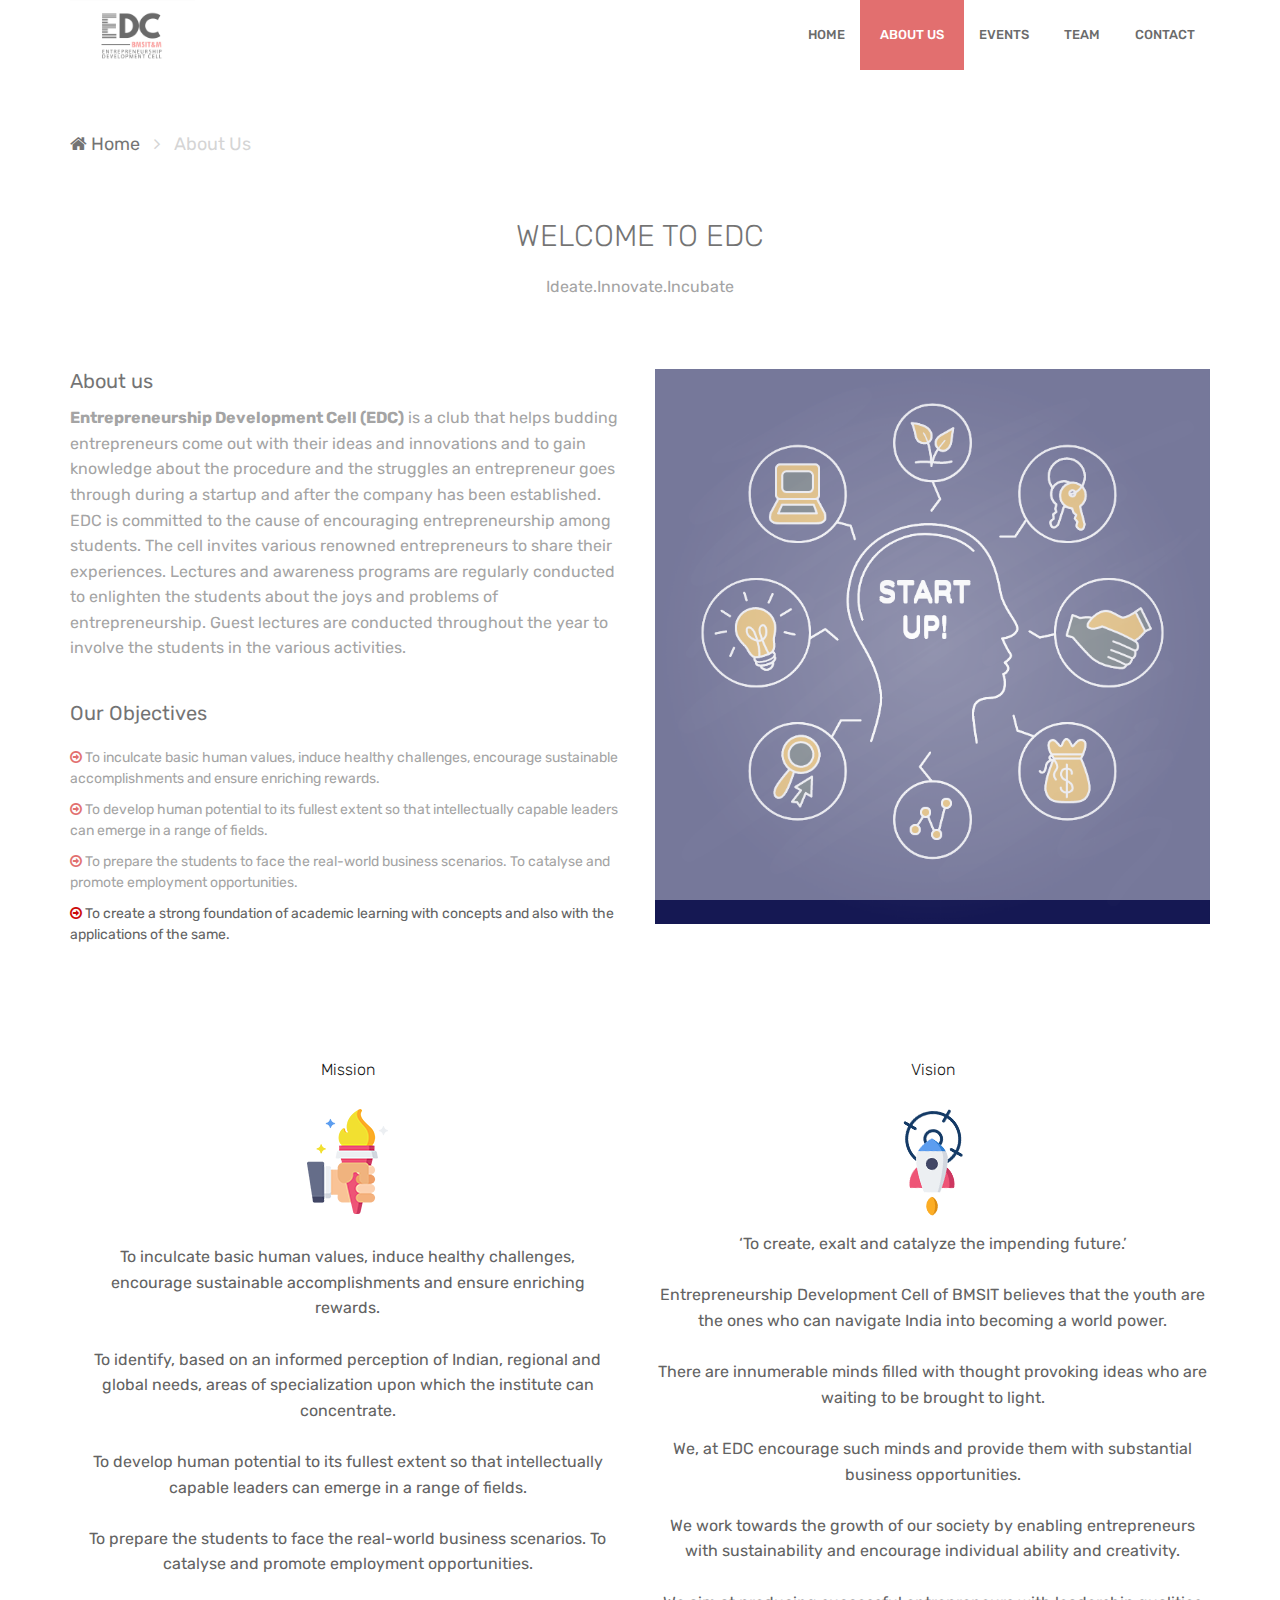
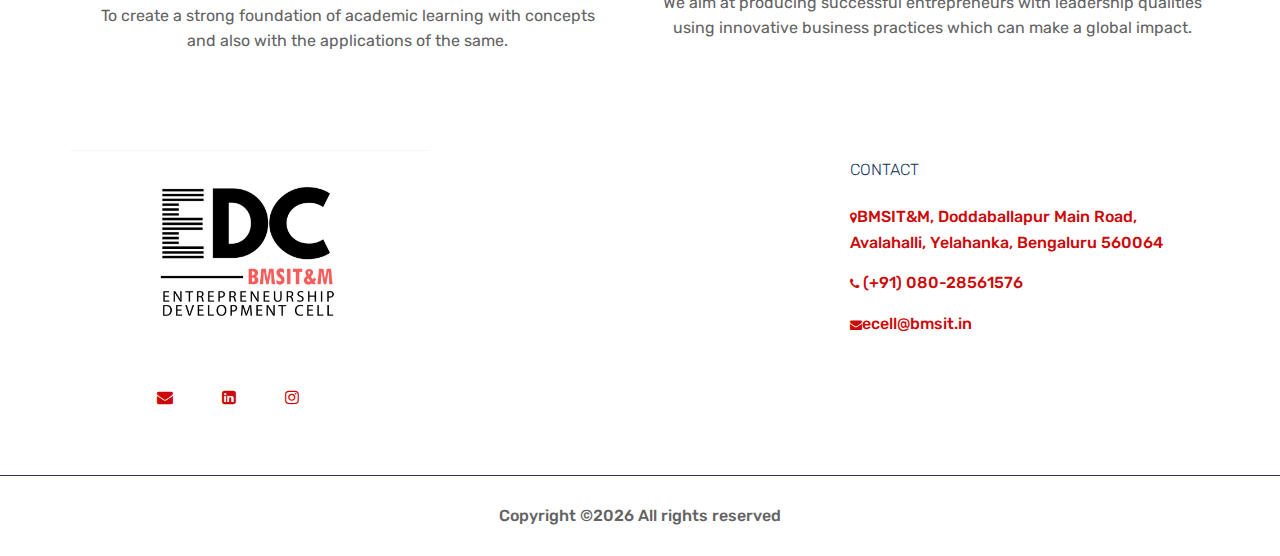
<file: about.html>
<!DOCTYPE html>
<html lang="en">
<head>
	<title>EDC Entrepreneurship Developement Cell</title>
	<meta charset="UTF-8">
	<meta name="description" content="Unica University Template">
	<meta name="keywords" content="event, unica, creative, html">
	<meta name="viewport" content="width=device-width, initial-scale=1.0">
	<!-- Favicon -->   
	<link href="img/edc/core-img/edc_logo.jpg" rel="shortcut icon"/>


	<!-- Google Fonts -->
	<link href="https://fonts.googleapis.com/css?family=Rubik:400,400i,500,500i,700,700i" rel="stylesheet">

	<!-- Stylesheets -->
	<link rel="stylesheet" href="css/bootstrap.min.css"/>
	<link rel="stylesheet" href="css/font-awesome.min.css"/>
	<link rel="stylesheet" href="css/themify-icons.css"/>
	<link rel="stylesheet" href="css/magnific-popup.css"/>
	<link rel="stylesheet" href="css/animate.css"/>
	<link rel="stylesheet" href="css/owl.carousel.css"/>
	<link rel="stylesheet" href="css/style.css"/>



	<!--[if lt IE 9]>
	  <script src="https://oss.maxcdn.com/html5shiv/3.7.2/html5shiv.min.js"></script>
	  <script src="https://oss.maxcdn.com/respond/1.4.2/respond.min.js"></script>
	<![endif]-->

</head>
<body>
	<!-- Page Preloder -->
	<div id="preloder">
		<div class="loader"></div>
	</div>

	<!-- header section -->
	<nav class="nav-section">
		<div class="container">
			
			<ul class="main-menu">

				<a href="index.html" class="site-logo"><img src="img/edc/core-img/edc_logo.jpg" alt=""></a>
				<li><a href="contact.html">Contact</a></li>
				<li><a href="#">Team</a></li>
				<!-- <li><a href="course.html">Initiatives</a></li> -->
				<!-- <li><a href="blog.html">Innovation & Incubation</a></li> -->
				<li><a href="#">Events</a></li>
				
				<li class="active"><a href="about.html">About Us</a></li>
				
				
				<li ><a href="index.html">Home</a></li>
			</ul>
		</div>
	</nav>
	<!-- Header section end -->


	<!-- Breadcrumb section -->
	<div class="site-breadcrumb">
		<div class="container">
			<a href="#"><i class="fa fa-home"></i> Home</a> <i class="fa fa-angle-right"></i>
			<span>About Us</span>
		</div>
	</div>
	<!-- Breadcrumb section end -->


	<!-- About section -->
	<section class="about-section spad pt-0">
		<div class="container">
			<div class="section-title text-center">
				<h3>WELCOME TO EDC</h3>
				<p>Ideate.Innovate.Incubate</p>
			</div>
			<div class="row">
				<div class="col-lg-6 about-text">
					<h5>About us</h5>
					<p> <b>Entrepreneurship Development Cell (EDC)</b> is a club that helps budding entrepreneurs come out with their ideas and innovations and to gain knowledge about the procedure and the struggles an entrepreneur goes through during a startup and after the company has been established.
						EDC is committed to the cause of encouraging entrepreneurship among students. The cell invites various renowned entrepreneurs to share their experiences. Lectures and awareness programs are regularly conducted to enlighten the students about the joys and problems of entrepreneurship.
						Guest lectures are conducted throughout the year to involve the students in the various activities.</p>
					<h5 class="pt-4">Our Objectives</h5>
					<ul class="about-list">
						<li><i class="fa fa-arrow-circle-o-right"></i> To inculcate basic human values, induce healthy challenges, encourage sustainable accomplishments and ensure enriching rewards.
						</li>
						<li><i  class="fa fa-arrow-circle-o-right"></i> To develop human potential to its fullest extent so that intellectually capable leaders can emerge in a range of fields.</li>
						<li><i  class="fa fa-arrow-circle-o-right"></i> To prepare the students to face the real-world business scenarios. To catalyse and promote employment opportunities.</li>
						<li><i  class="fa fa-arrow-circle-o-right"></i> To create a strong foundation of academic learning with concepts and also with the applications of the same.</li>
					</ul>
				</div>
				<div class="col-lg-6 pt-5 pt-lg-0" style="margin-top:0px">
					<img src="img/edc/core-img/vector-2.png" alt="">
				</div>
			</div>
		</div>
	</section>
	<!-- About section end-->


	<!-- mission & vision section  -->
<div class="container">
	<div class="row"><div class="col-lg-6">
		<div class="single-ticket-pricing-table text-center mb-100 wow fadeInUp" data-wow-delay="300ms">
			<h6 class="ticket-plan" style="padding: 15px">Mission</h6>
			<!-- Ticket Icon -->
			<div class="ticket-icon" style="padding: 15px">
				<img src="img/edc/core-img/p2.png" alt="">
			</div>
			<p style="padding: 15px">To inculcate basic human values, induce healthy challenges,
				encourage sustainable accomplishments and ensure enriching
				rewards.<br/><br />
				To identify, based on an informed perception of Indian, regional
				and global needs, areas of specialization upon which the institute
				can concentrate.<br /><br />
				To develop human potential to its fullest extent so that intellectually
				capable leaders can emerge in a range of fields.<br /><br />
				To prepare the students to face the real-world business scenarios.
				To catalyse and promote employment opportunities.<br /><br />
				To create a strong foundation of academic learning with concepts
				and also with the applications of the same.</p>
		</div>
	</div>
	
	<!-- Single Ticket Pricing Table -->
	<div class=" col-md-6 col-lg-6" style="float:right">
		<div class="single-ticket-pricing-table active text-center mb-100 wow fadeInUp" data-wow-delay="300ms">
			<h6 class="ticket-plan" style="padding: 15px">Vision</h6>
			<!-- Ticket Icon -->
			<div class="ticket-icon" style="padding: 15px">
				<img src="img/edc/core-img/p1.png" alt="">
			</div>
			<p><span style="font-weight: 700, padding:15px;">‘To create, exalt and catalyze the impending future.’</span>
				<br /><br />Entrepreneurship Development Cell of BMSIT believes that the
				youth are the ones who can navigate India into becoming a world
				power.<br /><br />There are innumerable minds filled with thought provoking
				ideas who are waiting to be brought to light.<br /><br />We, at EDC encourage
				such minds and provide them with substantial business
				opportunities.<br /><br />
				We work towards the growth of our society by enabling
				entrepreneurs with sustainability and encourage individual ability
				and creativity.<br /><br />We aim at producing successful entrepreneurs with
				leadership qualities using innovative business practices which can
				make a global impact.</p>
		</div>
	</div></div>
</div>
	<!-- Testimonial section end -->


	<!-- Team section  -->
	
	<!-- Team section end -->


	<!-- Newsletter section
	<section class="newsletter-section">
		<div class="container">
			<div class="row">
				<div class="col-md-5 col-lg-7">
					<div class="section-title mb-md-0">
					<h3>NEWSLETTER</h3>
					<p>Subscribe and get the latest news and useful tips, advice and best offer.</p>
				</div>
				</div>
				<div class="col-md-7 col-lg-5">
					<form class="newsletter">
						<input type="text" placeholder="Enter your email">
						<button class="site-btn">SUBSCRIBE</button>
					</form>
				</div>
			</div>
		</div>
	</section> -->
	<!-- Newsletter section end -->	


	<!-- Footer section -->
	<footer class="footer-section">
		<div class="container footer-top">
			<div class="row">
				<!-- widget -->
				<div class="col-sm-6 col-lg-4 footer-widget">
					<div class="about-widget">
						<img src="img/edc/core-img/edc_logo.jpg" alt="">
						<div class="social pt-1" >
							<a href="mailto:ecell@bmsit.in"><i class="fa fa-envelope"></i></a>
							<a href=""><i class="fa fa-linkedin-square"></i></a>
							<a href="https://www.instagram.com/edc.bmsit/"><i class="fa fa-instagram"></i></a>
						</div>
					</div>
				</div>
				<!-- widget -->

				<!-- widget -->
				
				<!-- widget -->
				<div class="col-lg-4"></div>
				<div class="col-sm-6 col-lg-4 footer-widget">
					<h6 class="fw-title">CONTACT</h6>
					<ul class="contact">
						<li><p><i class="fa fa-map-marker"></i>BMSIT&M, Doddaballapur Main Road, Avalahalli, Yelahanka, Bengaluru 560064 </p></li>
						<li><p><i class="fa fa-phone"></i> (+91) 080-28561576</p></li>
						<li><p><i class="fa fa-envelope"></i>ecell@bmsit.in</p></li>
					</ul>
				</div>
			</div>
		</div>
		<!-- copyright -->
		<div class="copyright">
			<div class="container">
				<p>
Copyright &copy;<script>document.write(new Date().getFullYear());</script> All rights reserved </p>

			</div>		
		</div>
	</footer>
	<!-- Footer section end-->



	<!--====== Javascripts & Jquery ======-->
	<script src="js/jquery-3.2.1.min.js"></script>
	<script src="js/owl.carousel.min.js"></script>
	<script src="js/jquery.countdown.js"></script>
	<script src="js/masonry.pkgd.min.js"></script>
	<script src="js/magnific-popup.min.js"></script>
	<script src="js/main.js"></script>
	
</body>
</html>
</file>
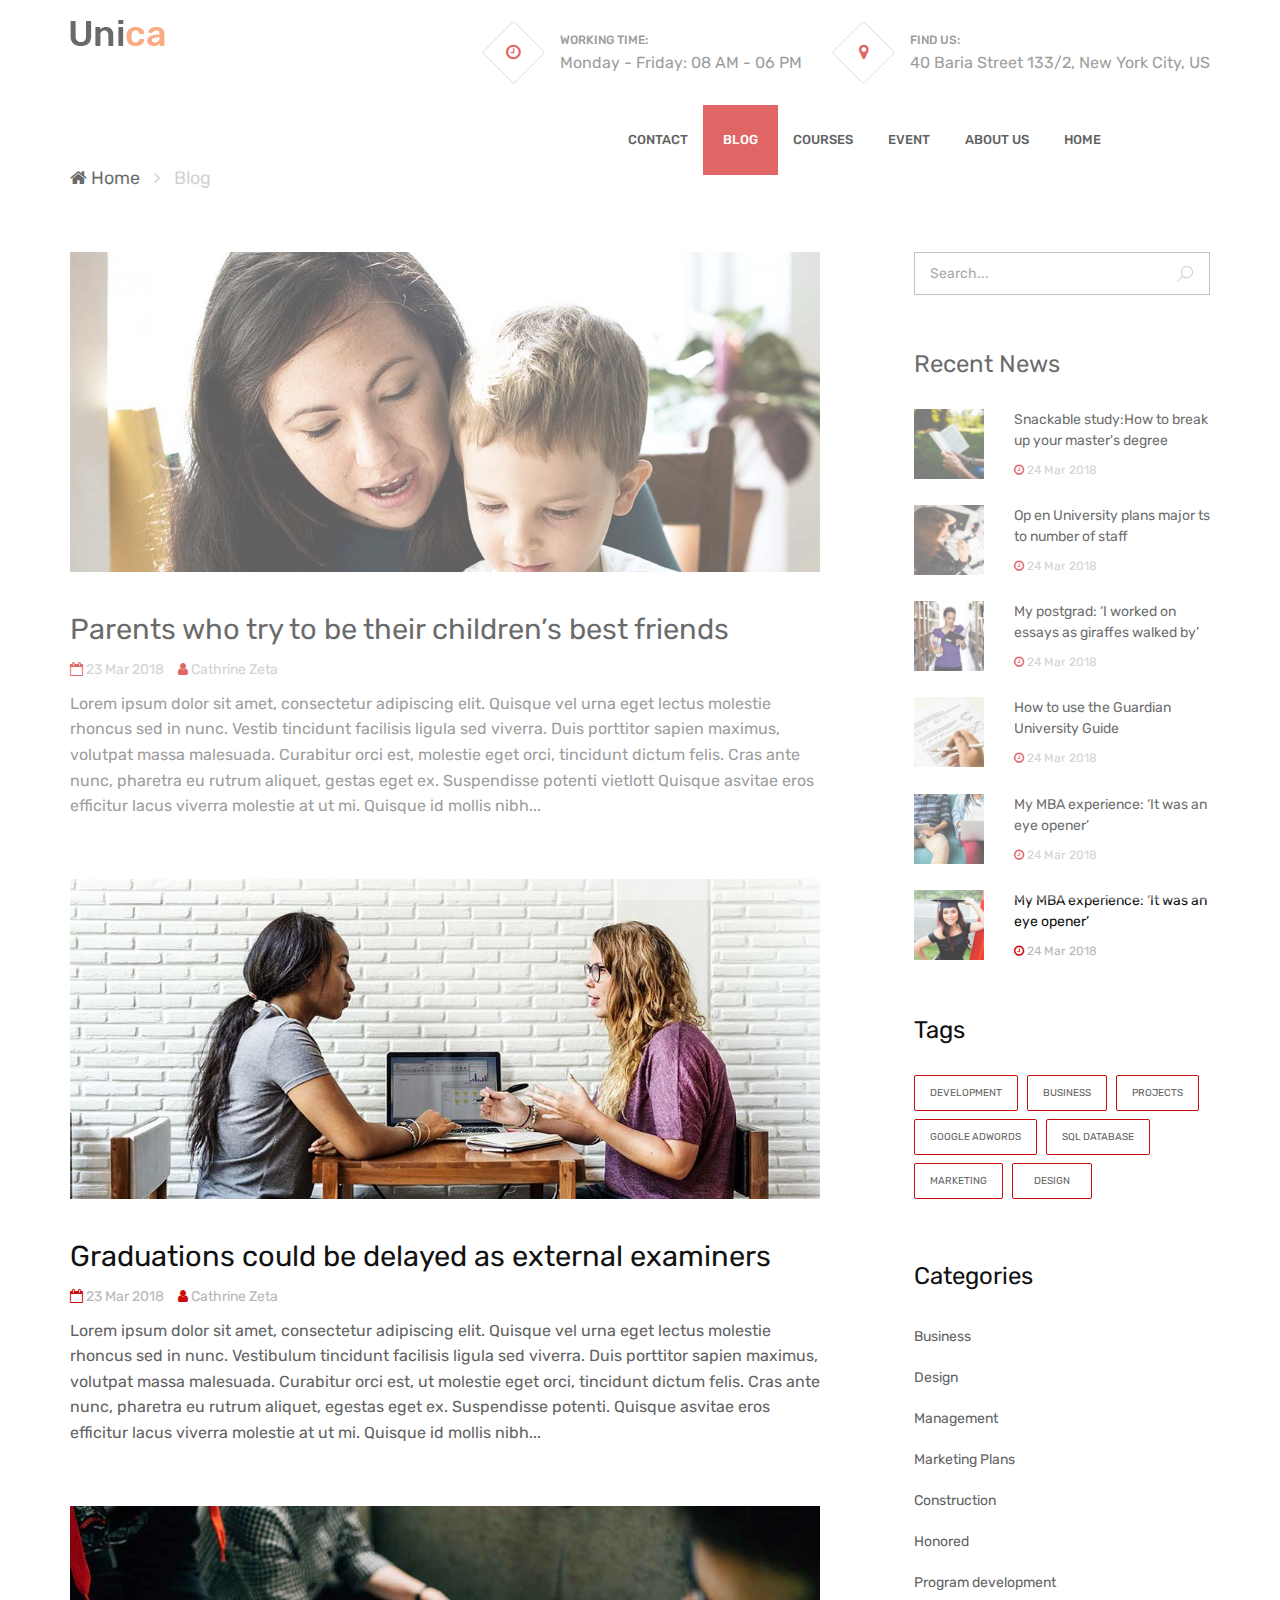
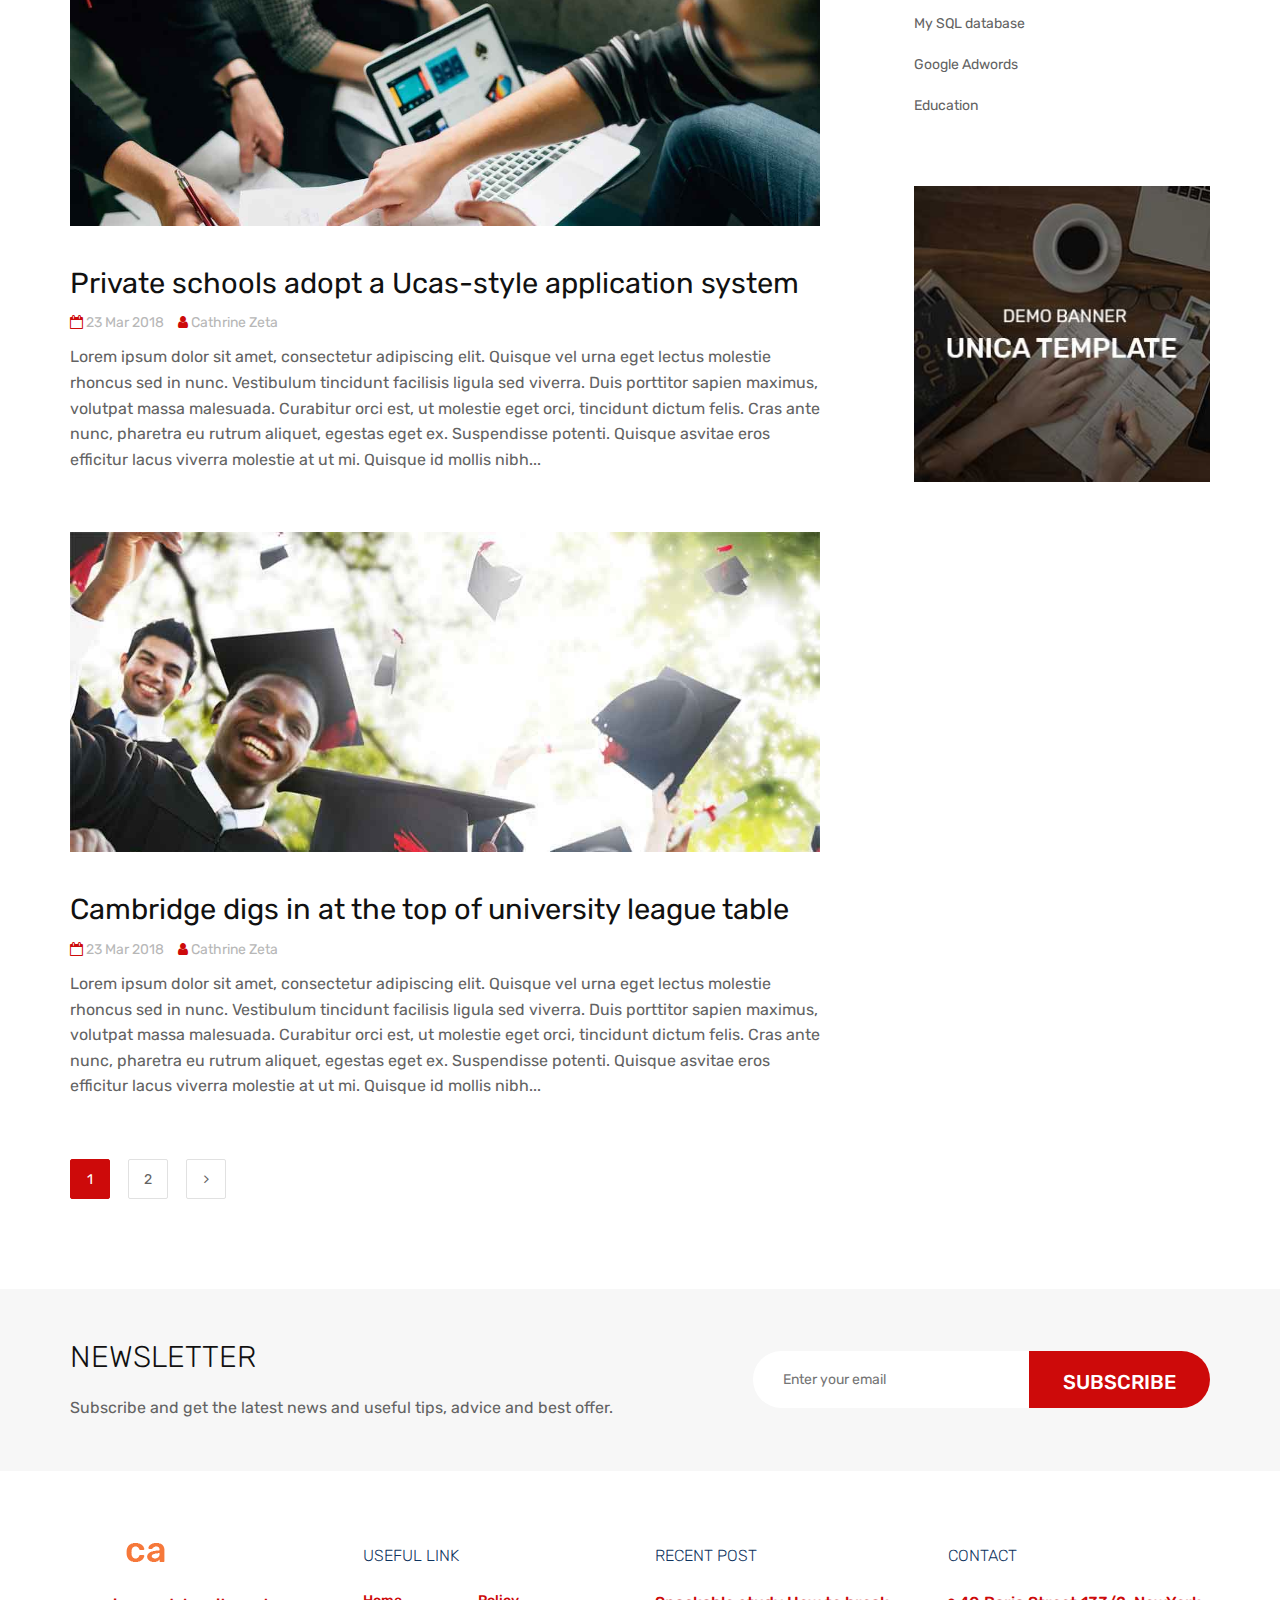
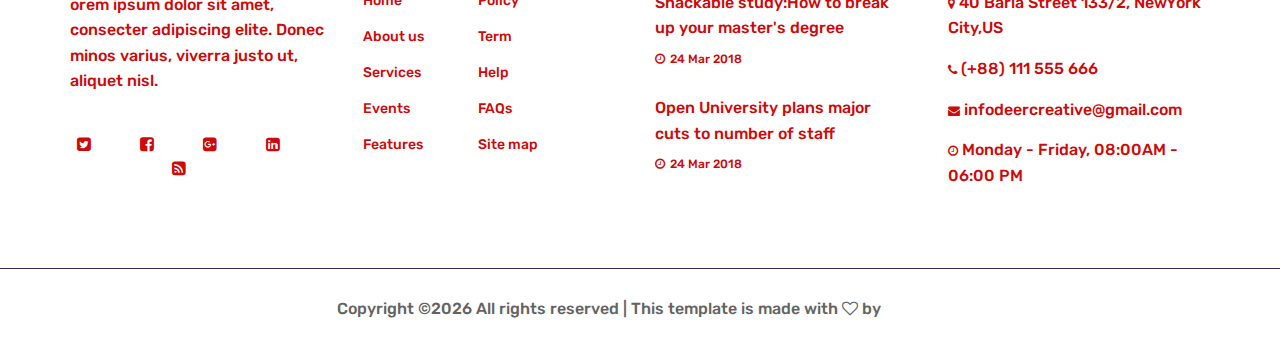
<file: blog.html>
<!DOCTYPE html>
<html lang="en">
<head>
	<title>Unica - University Template</title>
	<meta charset="UTF-8">
	<meta name="description" content="Unica University Template">
	<meta name="keywords" content="event, unica, creative, html">
	<meta name="viewport" content="width=device-width, initial-scale=1.0">
	<!-- Favicon -->   
	<link href="img/favicon.ico" rel="shortcut icon"/>

	<!-- Google Fonts -->
	<link href="https://fonts.googleapis.com/css?family=Rubik:400,400i,500,500i,700,700i" rel="stylesheet">

	<!-- Stylesheets -->
	<link rel="stylesheet" href="css/bootstrap.min.css"/>
	<link rel="stylesheet" href="css/font-awesome.min.css"/>
	<link rel="stylesheet" href="css/themify-icons.css"/>
	<link rel="stylesheet" href="css/owl.carousel.css"/>
	<link rel="stylesheet" href="css/style.css"/>


	<!--[if lt IE 9]>
	  <script src="https://oss.maxcdn.com/html5shiv/3.7.2/html5shiv.min.js"></script>
	  <script src="https://oss.maxcdn.com/respond/1.4.2/respond.min.js"></script>
	<![endif]-->

</head>
<body>
	<!-- Page Preloder -->
	<div id="preloder">
		<div class="loader"></div>
	</div>

	
	<!-- header section -->
	<header class="header-section">
		<div class="container">
			<!-- logo -->
			<a href="index.html" class="site-logo"><img src="img/logo.png" alt=""></a>
			<div class="nav-switch">
				<i class="fa fa-bars"></i>
			</div>
			<div class="header-info">
				<div class="hf-item">
					<i class="fa fa-clock-o"></i>
					<p><span>Working time:</span>Monday - Friday: 08 AM - 06 PM</p>
				</div>
				<div class="hf-item">
					<i class="fa fa-map-marker"></i>
					<p><span>Find us:</span>40 Baria Street 133/2, New York City, US</p>
				</div>
			</div>
		</div>
	</header>
	<!-- header section end-->


	<!-- Header section  -->
	<nav class="nav-section">
		<div class="container">
			<div class="nav-right">
				<a href=""><i class="fa fa-search"></i></a>
				<a href=""><i class="fa fa-shopping-cart"></i></a>
			</div>
			<ul class="main-menu">
				<li><a href="index.html">Home</a></li>
				<li><a href="about.html">About Us</a></li>
				<li><a href="#">Event</a></li>
				<li><a href="course.html">COURSES</a></li>
				<li class="active"><a href="blog.html">blog</a></li>
				<li><a href="contact.html">Contact</a></li>
			</ul>
		</div>
	</nav>
	<!-- Header section end -->

	<!-- Breadcrumb section -->
	<div class="site-breadcrumb">
		<div class="container">
			<a href="#"><i class="fa fa-home"></i> Home</a> <i class="fa fa-angle-right"></i>
			<span>Blog</span>
		</div>
	</div>
	<!-- Breadcrumb section end -->


	<!-- Blog page section  -->
	<section class="blog-page-section spad pt-0">
		<div class="container">
			<div class="row">
				<div class="col-lg-8 post-list">
					<div class="post-item">
						<div class="post-thumb set-bg" data-setbg="img/blog/1.jpg"></div>
						<div class="post-content">
							<h3><a href="single-blog.html">Parents who try to be their children’s best friends</a></h3>
							<div class="post-meta">
								<span><i class="fa fa-calendar-o"></i> 23 Mar 2018</span>
								<span><i class="fa fa-user"></i> Cathrine Zeta</span>
							</div>
							<p>Lorem ipsum dolor sit amet, consectetur adipiscing elit. Quisque vel urna eget lectus molestie rhoncus sed in nunc. Vestib tincidunt facilisis ligula sed viverra. Duis porttitor sapien maximus, volutpat massa malesuada. Curabitur orci est, molestie eget orci, tincidunt dictum felis. Cras ante nunc, pharetra eu rutrum aliquet, gestas eget ex. Suspendisse potenti vietlott Quisque asvitae eros efficitur lacus viverra molestie at ut mi. Quisque id mollis nibh...</p>
						</div>
					</div>
					<div class="post-item">
						<div class="post-thumb set-bg" data-setbg="img/blog/2.jpg"></div>
						<div class="post-content">
							<h3><a href="single-blog.html">Graduations could be delayed as external examiners</a></h3>
							<div class="post-meta">
								<span><i class="fa fa-calendar-o"></i> 23 Mar 2018</span>
								<span><i class="fa fa-user"></i> Cathrine Zeta</span>
							</div>
							<p>Lorem ipsum dolor sit amet, consectetur adipiscing elit. Quisque vel urna eget lectus molestie rhoncus sed in nunc. Vestibulum tincidunt facilisis ligula sed viverra. Duis porttitor sapien maximus, volutpat massa malesuada. Curabitur orci est, ut molestie eget orci, tincidunt dictum felis. Cras ante nunc, pharetra eu rutrum aliquet, egestas eget ex. Suspendisse potenti. Quisque asvitae eros efficitur lacus viverra molestie at ut mi. Quisque id mollis nibh...</p>
						</div>
					</div>
					<div class="post-item">
						<div class="post-thumb set-bg" data-setbg="img/blog/3.jpg"></div>
						<div class="post-content">
							<h3><a href="single-blog.html">Private schools adopt a Ucas-style application system</a></h3>
							<div class="post-meta">
								<span><i class="fa fa-calendar-o"></i> 23 Mar 2018</span>
								<span><i class="fa fa-user"></i> Cathrine Zeta</span>
							</div>
							<p>Lorem ipsum dolor sit amet, consectetur adipiscing elit. Quisque vel urna eget lectus molestie rhoncus sed in nunc. Vestibulum tincidunt facilisis ligula sed viverra. Duis porttitor sapien maximus, volutpat massa malesuada. Curabitur orci est, ut molestie eget orci, tincidunt dictum felis. Cras ante nunc, pharetra eu rutrum aliquet, egestas eget ex. Suspendisse potenti. Quisque asvitae eros efficitur lacus viverra molestie at ut mi. Quisque id mollis nibh...</p>
						</div>
					</div>
					<div class="post-item">
						<div class="post-thumb set-bg" data-setbg="img/blog/4.jpg"></div>
						<div class="post-content">
							<h3><a href="single-blog.html">Cambridge digs in at the top of university league table</a></h3>
							<div class="post-meta">
								<span><i class="fa fa-calendar-o"></i> 23 Mar 2018</span>
								<span><i class="fa fa-user"></i> Cathrine Zeta</span>
							</div>
							<p>Lorem ipsum dolor sit amet, consectetur adipiscing elit. Quisque vel urna eget lectus molestie rhoncus sed in nunc. Vestibulum tincidunt facilisis ligula sed viverra. Duis porttitor sapien maximus, volutpat massa malesuada. Curabitur orci est, ut molestie eget orci, tincidunt dictum felis. Cras ante nunc, pharetra eu rutrum aliquet, egestas eget ex. Suspendisse potenti. Quisque asvitae eros efficitur lacus viverra molestie at ut mi. Quisque id mollis nibh...</p>
						</div>
					</div>
					<ul class="site-pageination">
						<li><a href="#" class="active">1</a></li>
						<li><a href="#">2</a></li>
						<li><a href="#"><i class="fa fa-angle-right"></i></a></li>
					</ul>
				</div>
				<!-- sidebar -->
				<div class="col-sm-8 col-md-5 col-lg-4 col-xl-3 offset-xl-1 offset-0 pl-xl-0 sidebar">
					<!-- widget -->
					<div class="widget">
						<form class="search-widget">
							<input type="text" placeholder="Search...">
							<button><i class="ti-search"></i></button>
						</form>
					</div>
					<!-- widget -->
					<div class="widget">
						<h5 class="widget-title">Recent News</h5>
						<div class="recent-post-widget">
							<!-- recent post -->
							<div class="rp-item">
								<div class="rp-thumb set-bg" data-setbg="img/blog/recent-post/1.jpg"></div>
								<div class="rp-content">
									<h6>Snackable study:How to break up your master's degree</h6>
									<p><i class="fa fa-clock-o"></i> 24 Mar 2018</p>
								</div>
							</div>
							<!-- recent post -->
							<div class="rp-item">
								<div class="rp-thumb set-bg" data-setbg="img/blog/recent-post/2.jpg"></div>
								<div class="rp-content">
									<h6>Op en University plans major ts to number of staff</h6>
									<p><i class="fa fa-clock-o"></i> 24 Mar 2018</p>
								</div>
							</div>
							<!-- recent post -->
							<div class="rp-item">
								<div class="rp-thumb set-bg" data-setbg="img/blog/recent-post/3.jpg"></div>
								<div class="rp-content">
									<h6>My postgrad: ‘I worked on essays as giraffes walked by’</h6>
									<p><i class="fa fa-clock-o"></i> 24 Mar 2018</p>
								</div>
							</div>
							<!-- recent post -->
							<div class="rp-item">
								<div class="rp-thumb set-bg" data-setbg="img/blog/recent-post/4.jpg"></div>
								<div class="rp-content">
									<h6>How to use the Guardian University Guide</h6>
									<p><i class="fa fa-clock-o"></i> 24 Mar 2018</p>
								</div>
							</div>
							<!-- recent post -->
							<div class="rp-item">
								<div class="rp-thumb set-bg" data-setbg="img/blog/recent-post/5.jpg"></div>
								<div class="rp-content">
									<h6>My MBA experience: ‘It was an eye opener’</h6>
									<p><i class="fa fa-clock-o"></i> 24 Mar 2018</p>
								</div>
							</div>
							<!-- recent post -->
							<div class="rp-item">
								<div class="rp-thumb set-bg" data-setbg="img/blog/recent-post/6.jpg"></div>
								<div class="rp-content">
									<h6>My MBA experience: ‘It was an eye opener’</h6>
									<p><i class="fa fa-clock-o"></i> 24 Mar 2018</p>
								</div>
							</div>
						</div>
					</div>
					<!-- widget -->
					<div class="widget">
						<h4 class="widget-title">Tags</h4>
						<div class="tags">
							<a href="#">DEVELOPMENT</a>
							<a href="#">BUSINESS</a>
							<a href="#">PROJECTS</a>
							<a href="#">GOOGLE ADWORDS</a>
							<a href="#">SQL DATABASE</a>
							<a href="#">MARKETING</a>
							<a href="#">DESIGN</a>
						</div>
					</div>
					<!-- widget -->
					<div class="widget">
						<h4 class="widget-title">Categories</h4>
						<ul>
							<li><a href="">Business</a></li>
							<li><a href="">Design</a></li>
							<li><a href="">Management</a></li>
							<li><a href="">Marketing Plans</a></li>
							<li><a href="">Construction</a></li>
							<li><a href="">Honored</a></li>
							<li><a href="">Program development</a></li>
							<li><a href="">My SQL database</a></li>
							<li><a href="">Google Adwords</a></li>
							<li><a href="">Education</a></li>
						</ul>
					</div>
					<!-- widget -->
					<div class="widget">
						<img src="img/ad.jpg" alt="">
					</div>
				</div>
			</div>
		</div>
	</section>
	<!-- Blog page section end -->


	<!-- Newsletter section -->
	<section class="newsletter-section">
		<div class="container">
			<div class="row">
				<div class="col-md-5 col-lg-7">
					<div class="section-title mb-md-0">
					<h3>NEWSLETTER</h3>
					<p>Subscribe and get the latest news and useful tips, advice and best offer.</p>
				</div>
				</div>
				<div class="col-md-7 col-lg-5">
					<form class="newsletter">
						<input type="text" placeholder="Enter your email">
						<button class="site-btn">SUBSCRIBE</button>
					</form>
				</div>
			</div>
		</div>
	</section>
	<!-- Newsletter section end -->	


	<!-- Footer section -->
	<footer class="footer-section">
		<div class="container footer-top">
			<div class="row">
				<!-- widget -->
				<div class="col-sm-6 col-lg-3 footer-widget">
					<div class="about-widget">
						<img src="img/logo-light.png" alt="">
						<p>orem ipsum dolor sit amet, consecter adipiscing elite. Donec minos varius, viverra justo ut, aliquet nisl.</p>
						<div class="social pt-1">
							<a href=""><i class="fa fa-twitter-square"></i></a>
							<a href=""><i class="fa fa-facebook-square"></i></a>
							<a href=""><i class="fa fa-google-plus-square"></i></a>
							<a href=""><i class="fa fa-linkedin-square"></i></a>
							<a href=""><i class="fa fa-rss-square"></i></a>
						</div>
					</div>
				</div>
				<!-- widget -->
				<div class="col-sm-6 col-lg-3 footer-widget">
					<h6 class="fw-title">USEFUL LINK</h6>
					<div class="dobule-link">
						<ul>
							<li><a href="">Home</a></li>
							<li><a href="">About us</a></li>
							<li><a href="">Services</a></li>
							<li><a href="">Events</a></li>
							<li><a href="">Features</a></li>
						</ul>
						<ul>
							<li><a href="">Policy</a></li>
							<li><a href="">Term</a></li>
							<li><a href="">Help</a></li>
							<li><a href="">FAQs</a></li>
							<li><a href="">Site map</a></li>
						</ul>
					</div>
				</div>
				<!-- widget -->
				<div class="col-sm-6 col-lg-3 footer-widget">
					<h6 class="fw-title">RECENT POST</h6>
					<ul class="recent-post">
						<li>
							<p>Snackable study:How to break <br> up your master's degree</p>
							<span><i class="fa fa-clock-o"></i>24 Mar 2018</span>
						</li>
						<li>
							<p>Open University plans major <br> cuts to number of staff</p>
							<span><i class="fa fa-clock-o"></i>24 Mar 2018</span>
						</li>
					</ul>
				</div>
				<!-- widget -->
				<div class="col-sm-6 col-lg-3 footer-widget">
					<h6 class="fw-title">CONTACT</h6>
					<ul class="contact">
						<li><p><i class="fa fa-map-marker"></i> 40 Baria Street 133/2, NewYork City,US</p></li>
						<li><p><i class="fa fa-phone"></i> (+88) 111 555 666</p></li>
						<li><p><i class="fa fa-envelope"></i> infodeercreative@gmail.com</p></li>
						<li><p><i class="fa fa-clock-o"></i> Monday - Friday, 08:00AM - 06:00 PM</p></li>
					</ul>
				</div>
			</div>
		</div>
		<!-- copyright -->
		<div class="copyright">
			<div class="container">
				<p><!-- Link back to Colorlib can't be removed. Template is licensed under CC BY 3.0. -->
Copyright &copy;<script>document.write(new Date().getFullYear());</script> All rights reserved | This template is made with <i class="fa fa-heart-o" aria-hidden="true"></i> by <a href="https://colorlib.com" target="_blank">Colorlib</a>
<!-- Link back to Colorlib can't be removed. Template is licensed under CC BY 3.0. --></p>
			</div>		
		</div>
	</footer>
	<!-- Footer section end-->



	<!--====== Javascripts & Jquery ======-->
	<script src="js/jquery-3.2.1.min.js"></script>
	<script src="js/owl.carousel.min.js"></script>
	<script src="js/jquery.countdown.js"></script>
	<script src="js/masonry.pkgd.min.js"></script>
	<script src="js/magnific-popup.min.js"></script>
	<script src="js/main.js"></script>
	
</body>
</html>
</file>
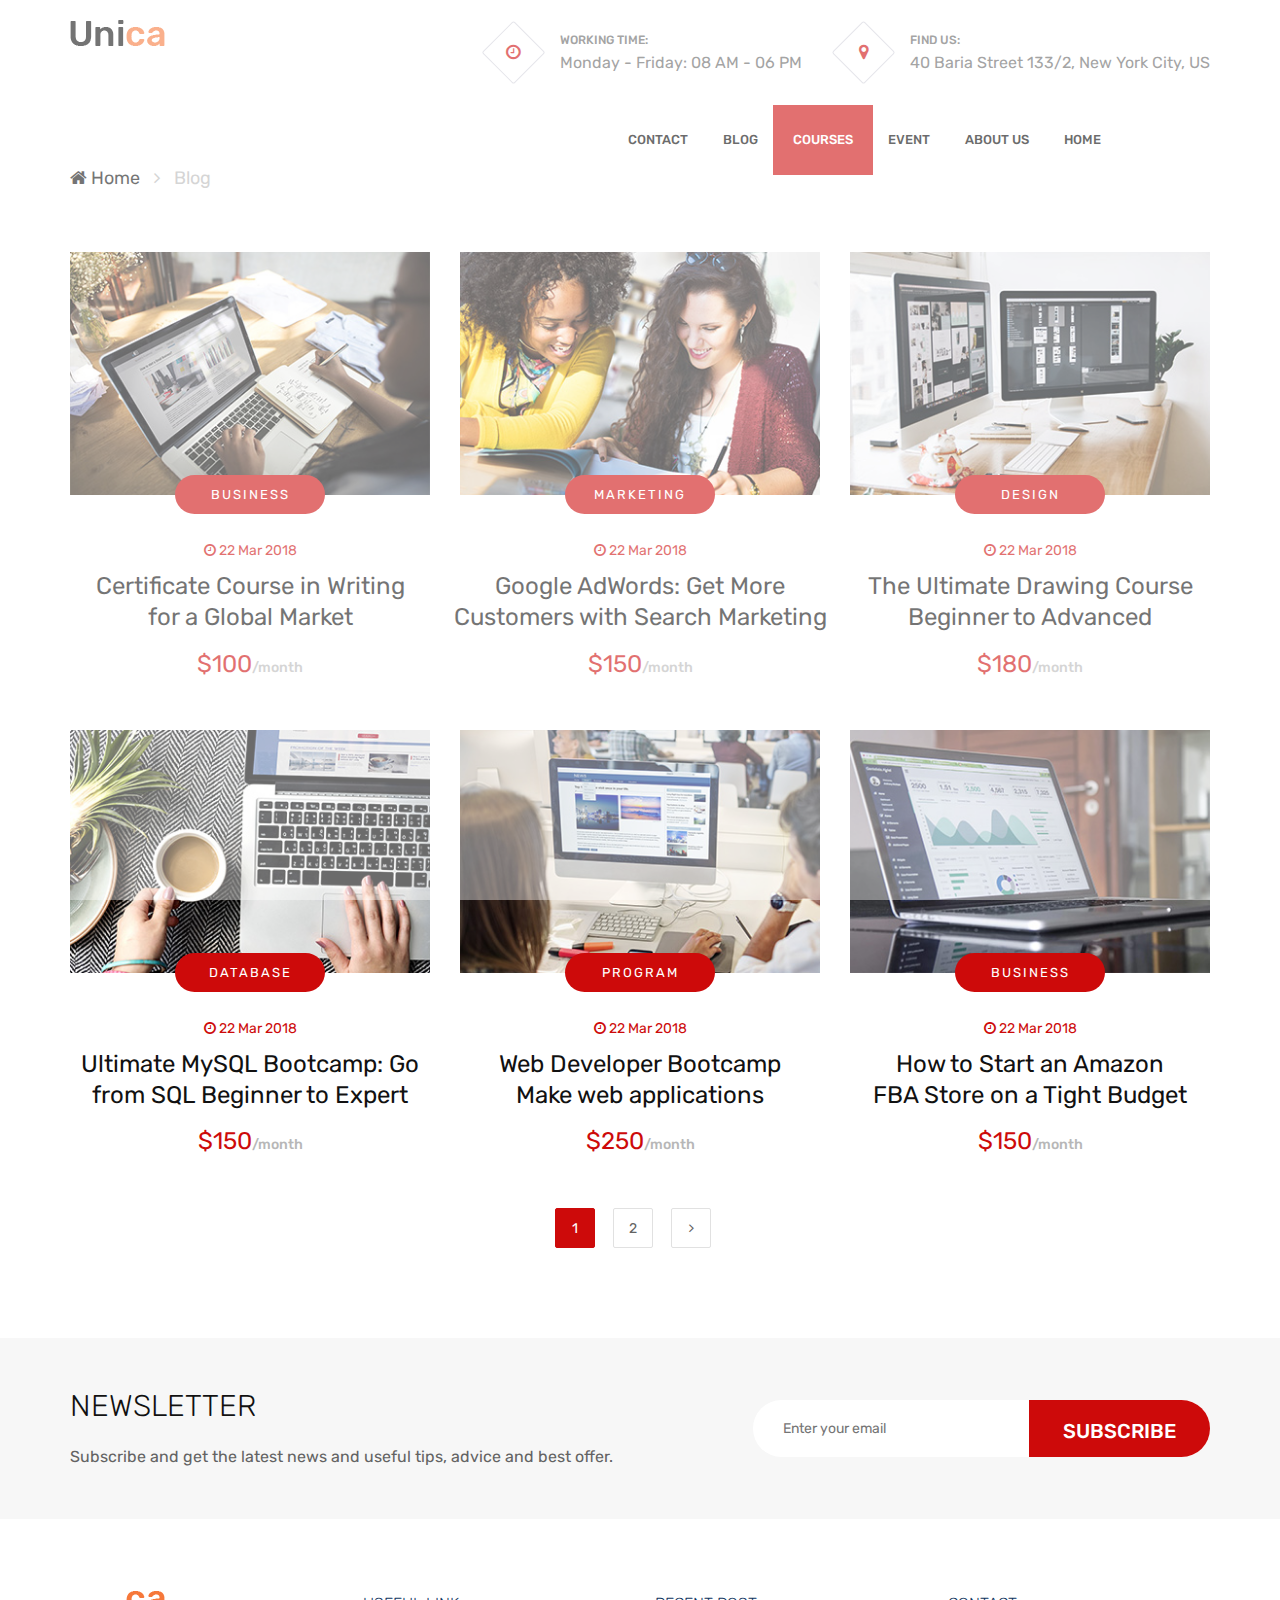
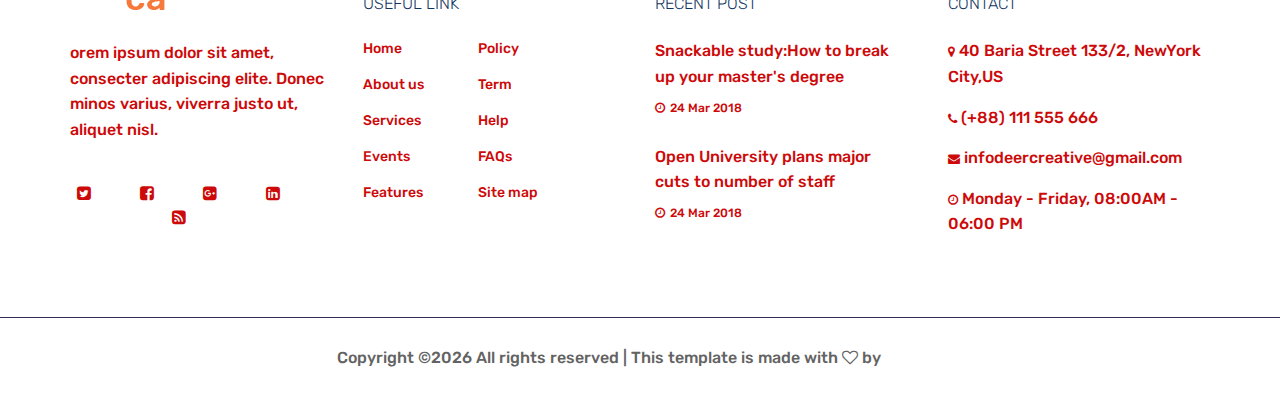
<file: course.html>
<!DOCTYPE html>
<html lang="en">
<head>
	<title>Unica - University Template</title>
	<meta charset="UTF-8">
	<meta name="description" content="Unica University Template">
	<meta name="keywords" content="event, unica, creative, html">
	<meta name="viewport" content="width=device-width, initial-scale=1.0">
	<!-- Favicon -->   
	<link href="img/favicon.ico" rel="shortcut icon"/>

	<!-- Google Fonts -->
	<link href="https://fonts.googleapis.com/css?family=Rubik:400,400i,500,500i,700,700i" rel="stylesheet">

	<!-- Stylesheets -->
	<link rel="stylesheet" href="css/bootstrap.min.css"/>
	<link rel="stylesheet" href="css/font-awesome.min.css"/>
	<link rel="stylesheet" href="css/themify-icons.css"/>
	<link rel="stylesheet" href="css/owl.carousel.css"/>
	<link rel="stylesheet" href="css/style.css"/>


	<!--[if lt IE 9]>
	  <script src="https://oss.maxcdn.com/html5shiv/3.7.2/html5shiv.min.js"></script>
	  <script src="https://oss.maxcdn.com/respond/1.4.2/respond.min.js"></script>
	<![endif]-->

</head>
<body>
	<!-- Page Preloder -->
	<div id="preloder">
		<div class="loader"></div>
	</div>

	<!-- header section -->
	<header class="header-section">
		<div class="container">
			<!-- logo -->
			<a href="index.html" class="site-logo"><img src="img/logo.png" alt=""></a>
			<div class="nav-switch">
				<i class="fa fa-bars"></i>
			</div>
			<div class="header-info">
				<div class="hf-item">
					<i class="fa fa-clock-o"></i>
					<p><span>Working time:</span>Monday - Friday: 08 AM - 06 PM</p>
				</div>
				<div class="hf-item">
					<i class="fa fa-map-marker"></i>
					<p><span>Find us:</span>40 Baria Street 133/2, New York City, US</p>
				</div>
			</div>
		</div>
	</header>
	<!-- header section end-->


	<!-- Header section  -->
	<nav class="nav-section">
		<div class="container">
			<div class="nav-right">
				<a href=""><i class="fa fa-search"></i></a>
				<a href=""><i class="fa fa-shopping-cart"></i></a>
			</div>
			<ul class="main-menu">
				<li><a href="index.html">Home</a></li>
				<li><a href="about.html">About Us</a></li>
				<li><a href="#">Event</a></li>
				<li class="active"><a href="course.html">COURSES</a></li>
				<li><a href="blog.html">blog</a></li>
				<li><a href="contact.html">Contact</a></li>
			</ul>
		</div>
	</nav>
	<!-- Header section end -->


	<!-- Breadcrumb section -->
	<div class="site-breadcrumb">
		<div class="container">
			<a href="#"><i class="fa fa-home"></i> Home</a> <i class="fa fa-angle-right"></i>
			<span>Blog</span>
		</div>
	</div>
	<!-- Breadcrumb section end -->


	<!-- Courses section -->
	<section class="full-courses-section spad pt-0">
		<div class="container">
			<div class="row">
				<!-- course item -->
				<div class="col-lg-4 col-md-6 course-item">
					<div class="course-thumb">
						<img src="img/course/1.jpg" alt="">
						<div class="course-cat">
							<span>BUSINESS</span>
						</div>
					</div>
					<div class="course-info">
						<div class="date"><i class="fa fa-clock-o"></i> 22 Mar 2018</div>
						<h4>Certificate Course in Writing<br>for a Global Market</h4>
						<h4 class="cource-price">$100<span>/month</span></h4>
					</div>
				</div>
				<!-- course item -->
				<div class="col-lg-4 col-md-6 course-item">
					<div class="course-thumb">
						<img src="img/course/2.jpg" alt="">
						<div class="course-cat">
							<span>Marketing</span>
						</div>
					</div>
					<div class="course-info">
						<div class="date"><i class="fa fa-clock-o"></i> 22 Mar 2018</div>
						<h4>Google AdWords: Get More<br> Customers with Search Marketing </h4>
						<h4 class="cource-price">$150<span>/month</span></h4>
					</div>
				</div>
				<!-- course item -->
				<div class="col-lg-4 col-md-6 course-item">
					<div class="course-thumb">
						<img src="img/course/3.jpg" alt="">
						<div class="course-cat">
							<span>DESIGN</span>
						</div>
					</div>
					<div class="course-info">
						<div class="date"><i class="fa fa-clock-o"></i> 22 Mar 2018</div>
						<h4>The Ultimate Drawing Course<br> Beginner to Advanced</h4>
						<h4 class="cource-price">$180<span>/month</span></h4>
					</div>
				</div>
				<!-- course item -->
				<div class="col-lg-4 col-md-6 course-item">
					<div class="course-thumb">
						<img src="img/course/4.jpg" alt="">
						<div class="course-cat">
							<span>DATABASE</span>
						</div>
					</div>
					<div class="course-info">
						<div class="date"><i class="fa fa-clock-o"></i> 22 Mar 2018</div>
						<h4>Ultimate MySQL Bootcamp: Go from SQL Beginner to Expert</h4>
						<h4 class="cource-price">$150<span>/month</span></h4>
					</div>
				</div>
				<!-- course item -->
				<div class="col-lg-4 col-md-6 course-item">
					<div class="course-thumb">
						<img src="img/course/5.jpg" alt="">
						<div class="course-cat">
							<span>PROGRAM</span>
						</div>
					</div>
					<div class="course-info">
						<div class="date"><i class="fa fa-clock-o"></i> 22 Mar 2018</div>
						<h4>Web Developer Bootcamp<br>Make web  applications</h4>
						<h4 class="cource-price">$250<span>/month</span></h4>
					</div>
				</div>
				<!-- course item -->
				<div class="col-lg-4 col-md-6 course-item">
					<div class="course-thumb">
						<img src="img/course/6.jpg" alt="">
						<div class="course-cat">
							<span>BUSINESS</span>
						</div>
					</div>
					<div class="course-info">
						<div class="date"><i class="fa fa-clock-o"></i> 22 Mar 2018</div>
						<h4>How to Start an Amazon<br>FBA Store on a Tight Budget</h4>
						<h4 class="cource-price">$150<span>/month</span></h4>
					</div>
				</div>
			</div>
			<div class="text-center">
				<ul class="site-pageination">
					<li><a href="#" class="active">1</a></li>
					<li><a href="#">2</a></li>
					<li><a href="#"><i class="fa fa-angle-right"></i></a></li>
				</ul>
			</div>
		</div>
	</section>
	<!-- Courses section end-->


	<!-- Newsletter section -->
	<section class="newsletter-section">
		<div class="container">
			<div class="row">
				<div class="col-md-5 col-lg-7">
					<div class="section-title mb-md-0">
					<h3>NEWSLETTER</h3>
					<p>Subscribe and get the latest news and useful tips, advice and best offer.</p>
				</div>
				</div>
				<div class="col-md-7 col-lg-5">
					<form class="newsletter">
						<input type="text" placeholder="Enter your email">
						<button class="site-btn">SUBSCRIBE</button>
					</form>
				</div>
			</div>
		</div>
	</section>
	<!-- Newsletter section end -->	


	<!-- Footer section -->
	<footer class="footer-section">
		<div class="container footer-top">
			<div class="row">
				<!-- widget -->
				<div class="col-sm-6 col-lg-3 footer-widget">
					<div class="about-widget">
						<img src="img/logo-light.png" alt="">
						<p>orem ipsum dolor sit amet, consecter adipiscing elite. Donec minos varius, viverra justo ut, aliquet nisl.</p>
						<div class="social pt-1">
							<a href=""><i class="fa fa-twitter-square"></i></a>
							<a href=""><i class="fa fa-facebook-square"></i></a>
							<a href=""><i class="fa fa-google-plus-square"></i></a>
							<a href=""><i class="fa fa-linkedin-square"></i></a>
							<a href=""><i class="fa fa-rss-square"></i></a>
						</div>
					</div>
				</div>
				<!-- widget -->
				<div class="col-sm-6 col-lg-3 footer-widget">
					<h6 class="fw-title">USEFUL LINK</h6>
					<div class="dobule-link">
						<ul>
							<li><a href="">Home</a></li>
							<li><a href="">About us</a></li>
							<li><a href="">Services</a></li>
							<li><a href="index.html">Events</a></li>
							<li><a href="">Features</a></li>
						</ul>
						<ul>
							<li><a href="">Policy</a></li>
							<li><a href="">Term</a></li>
							<li><a href="">Help</a></li>
							<li><a href="">FAQs</a></li>
							<li><a href="">Site map</a></li>
						</ul>
					</div>
				</div>
				<!-- widget -->
				<div class="col-sm-6 col-lg-3 footer-widget">
					<h6 class="fw-title">RECENT POST</h6>
					<ul class="recent-post">
						<li>
							<p>Snackable study:How to break <br> up your master's degree</p>
							<span><i class="fa fa-clock-o"></i>24 Mar 2018</span>
						</li>
						<li>
							<p>Open University plans major <br> cuts to number of staff</p>
							<span><i class="fa fa-clock-o"></i>24 Mar 2018</span>
						</li>
					</ul>
				</div>
				<!-- widget -->
				<div class="col-sm-6 col-lg-3 footer-widget">
					<h6 class="fw-title">CONTACT</h6>
					<ul class="contact">
						<li><p><i class="fa fa-map-marker"></i> 40 Baria Street 133/2, NewYork City,US</p></li>
						<li><p><i class="fa fa-phone"></i> (+88) 111 555 666</p></li>
						<li><p><i class="fa fa-envelope"></i> infodeercreative@gmail.com</p></li>
						<li><p><i class="fa fa-clock-o"></i> Monday - Friday, 08:00AM - 06:00 PM</p></li>
					</ul>
				</div>
			</div>
		</div>
		<!-- copyright -->
		<div class="copyright">
			<div class="container">
				<p><!-- Link back to Colorlib can't be removed. Template is licensed under CC BY 3.0. -->
Copyright &copy;<script>document.write(new Date().getFullYear());</script> All rights reserved | This template is made with <i class="fa fa-heart-o" aria-hidden="true"></i> by <a href="https://colorlib.com" target="_blank">Colorlib</a>
<!-- Link back to Colorlib can't be removed. Template is licensed under CC BY 3.0. --></p>
			</div>		
		</div>
	</footer>
	<!-- Footer section end-->



	<!--====== Javascripts & Jquery ======-->
	<script src="js/jquery-3.2.1.min.js"></script>
	<script src="js/owl.carousel.min.js"></script>
	<script src="js/jquery.countdown.js"></script>
	<script src="js/masonry.pkgd.min.js"></script>
	<script src="js/magnific-popup.min.js"></script>
	<script src="js/main.js"></script>
	
</body>
</html>
</file>
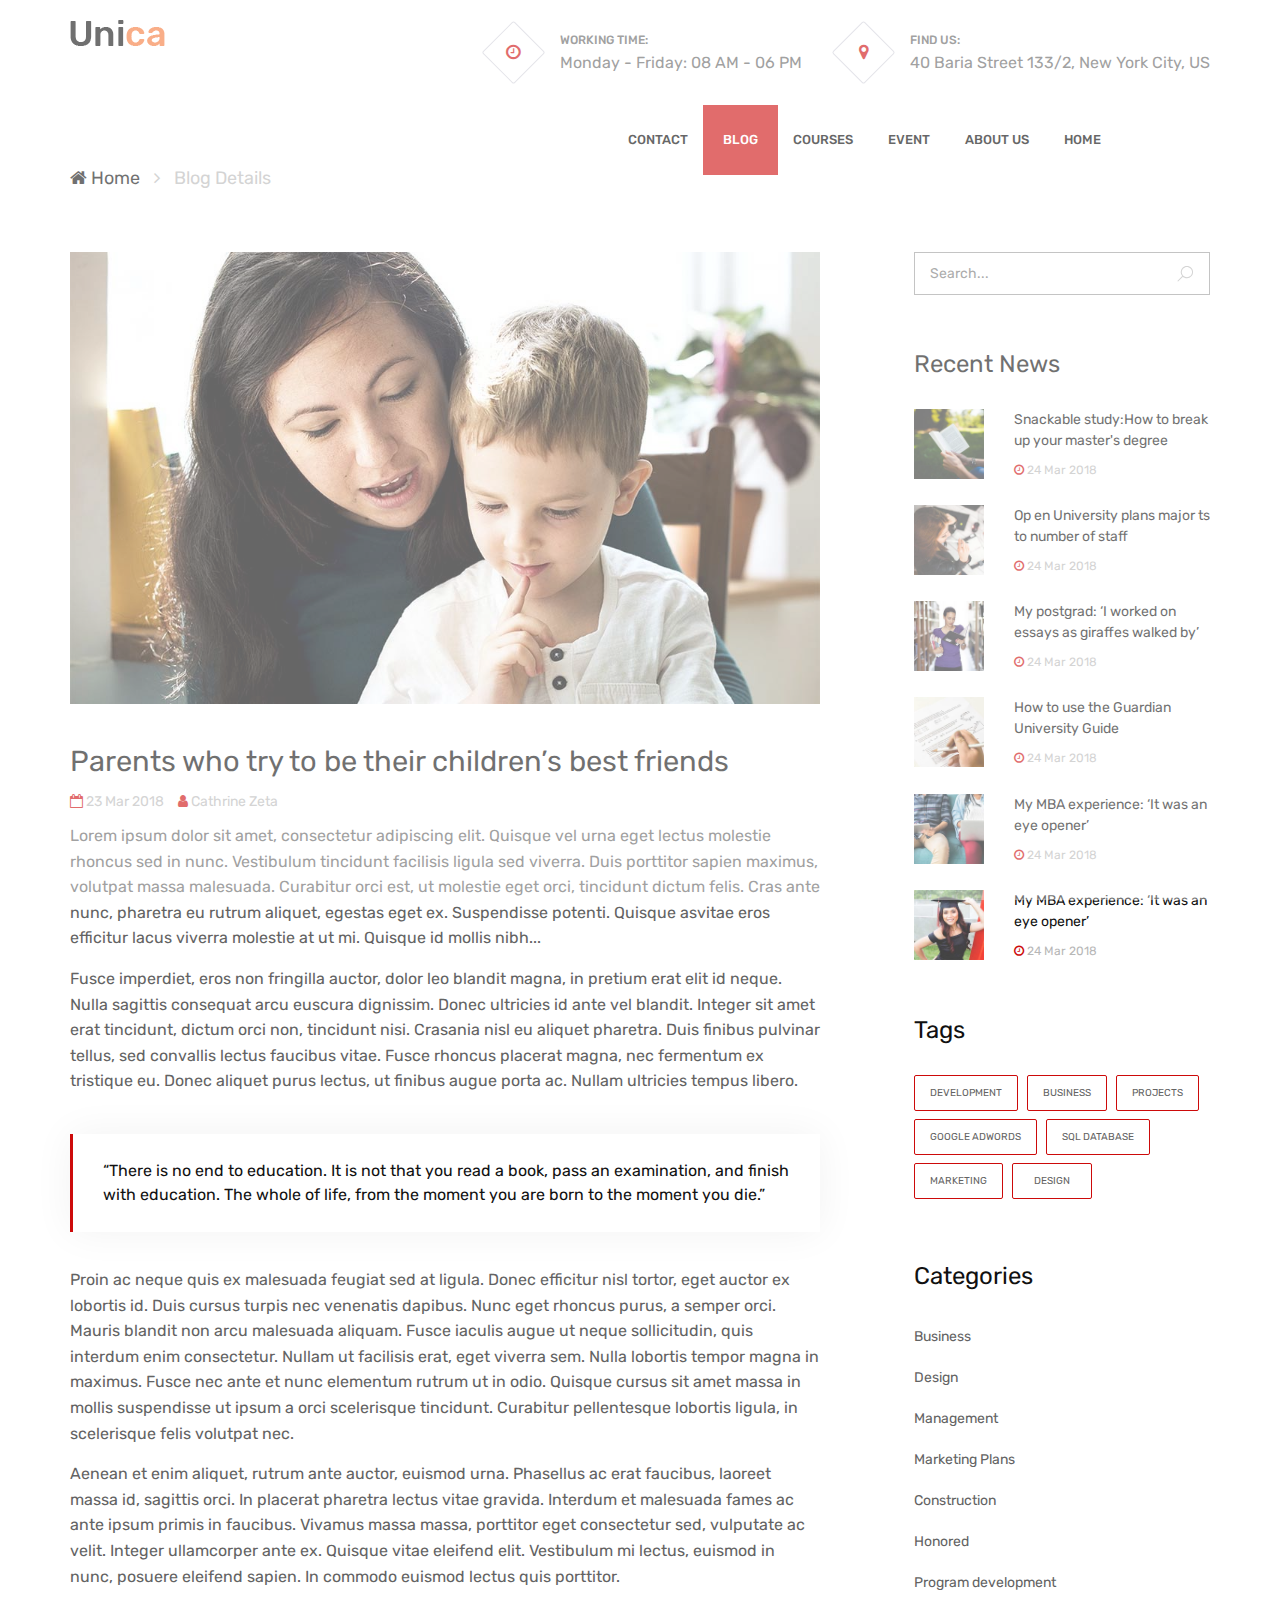
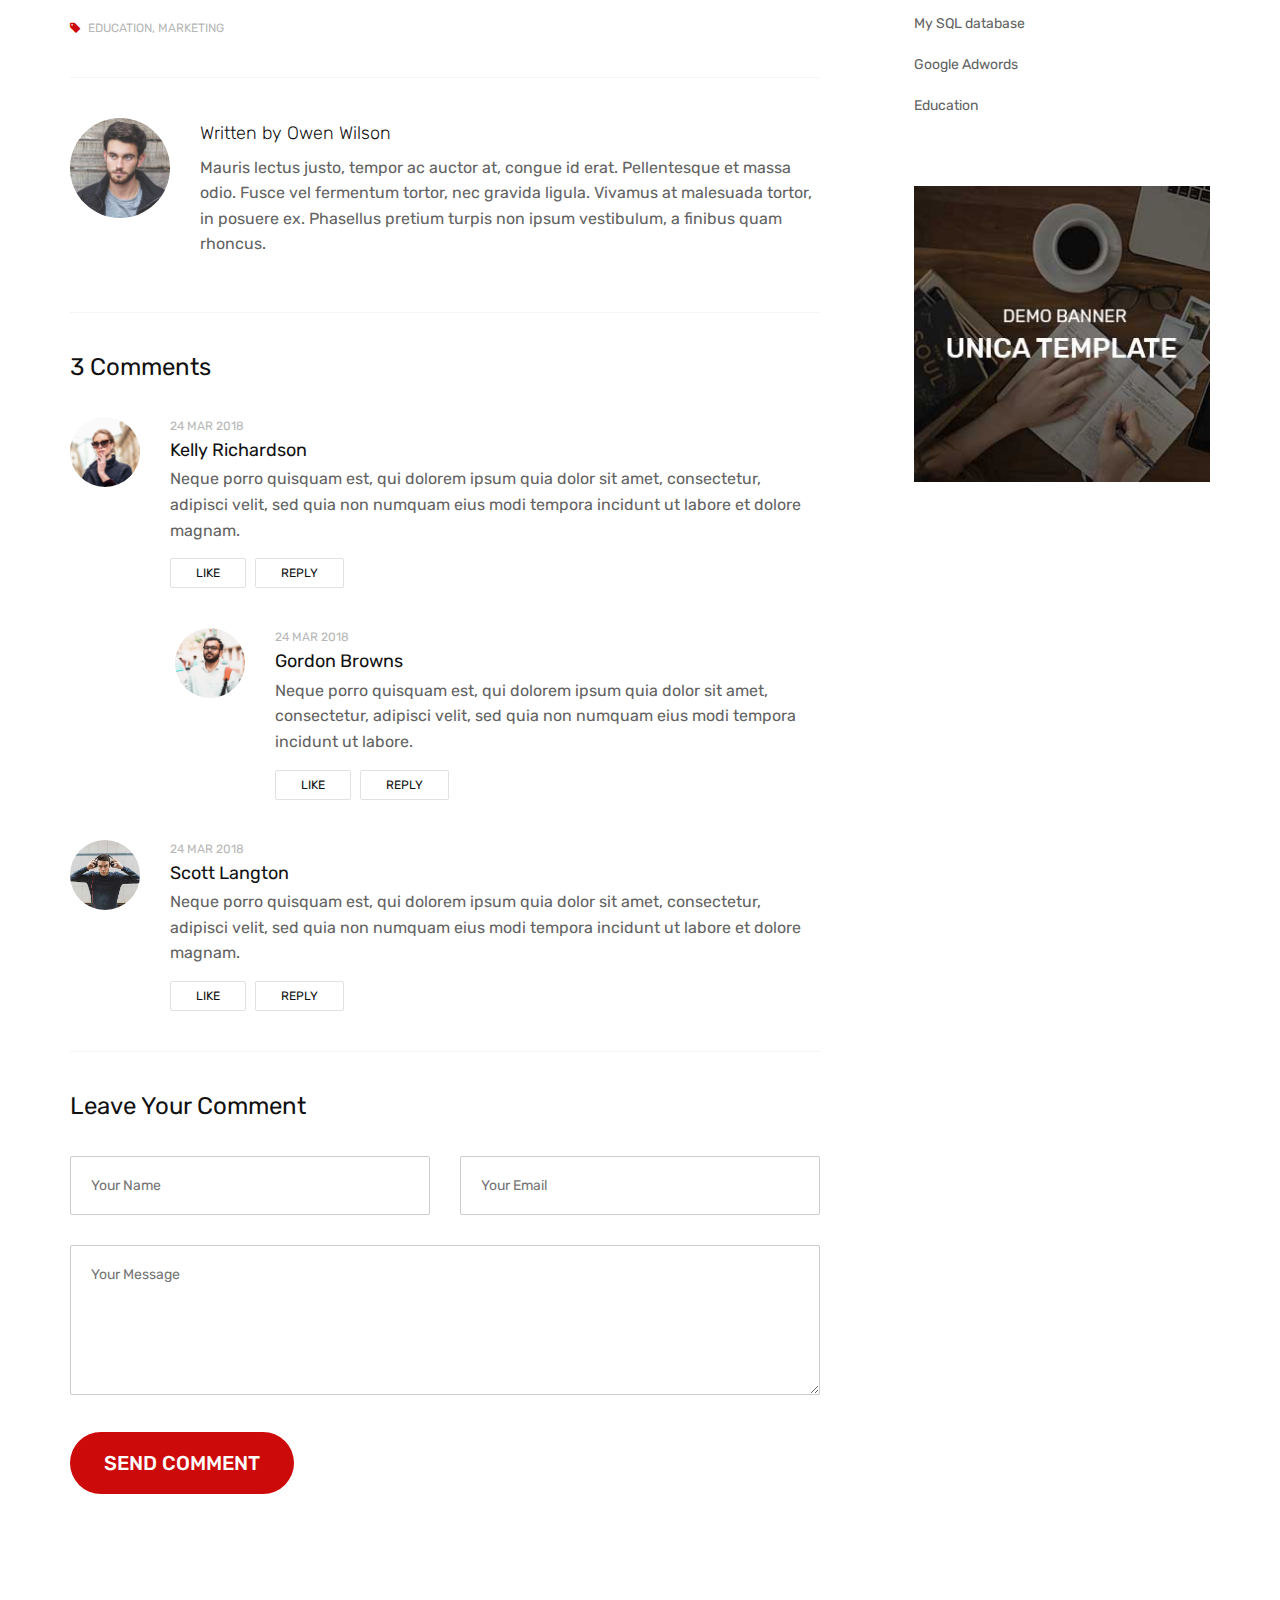
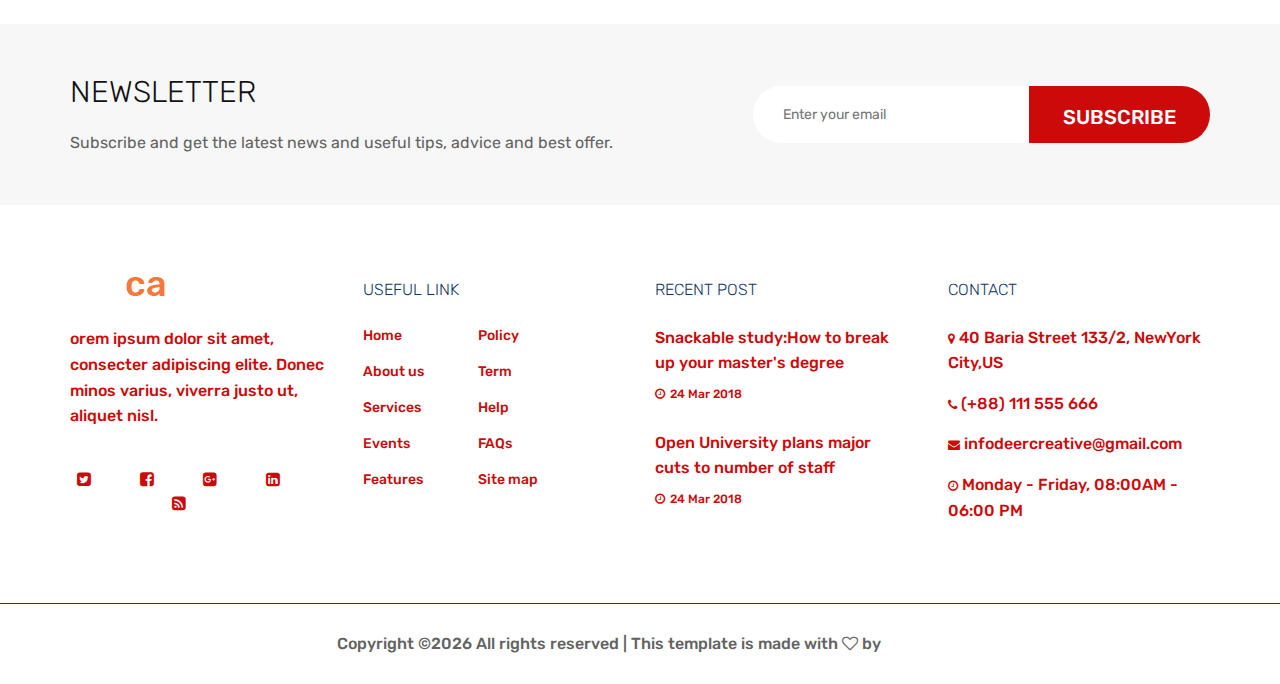
<file: single-blog.html>
<!DOCTYPE html>
<html lang="en">
<head>
	<title>Unica - University Template</title>
	<meta charset="UTF-8">
	<meta name="description" content="Unica University Template">
	<meta name="keywords" content="event, unica, creative, html">
	<meta name="viewport" content="width=device-width, initial-scale=1.0">
	<!-- Favicon -->   
	<link href="img/favicon.ico" rel="shortcut icon"/>

	<!-- Google Fonts -->
	<link href="https://fonts.googleapis.com/css?family=Rubik:400,400i,500,500i,700,700i" rel="stylesheet">

	<!-- Stylesheets -->
	<link rel="stylesheet" href="css/bootstrap.min.css"/>
	<link rel="stylesheet" href="css/font-awesome.min.css"/>
	<link rel="stylesheet" href="css/themify-icons.css"/>
	<link rel="stylesheet" href="css/owl.carousel.css"/>
	<link rel="stylesheet" href="css/style.css"/>


	<!--[if lt IE 9]>
	  <script src="https://oss.maxcdn.com/html5shiv/3.7.2/html5shiv.min.js"></script>
	  <script src="https://oss.maxcdn.com/respond/1.4.2/respond.min.js"></script>
	<![endif]--> 

</head>
<body>
	<!-- Page Preloder -->
	<div id="preloder">
		<div class="loader"></div>
	</div>

	<!-- header section -->
	<header class="header-section">
		<div class="container">
			<!-- logo -->
			<a href="index.html" class="site-logo"><img src="img/logo.png" alt=""></a>
			<div class="nav-switch">
				<i class="fa fa-bars"></i>
			</div>
			<div class="header-info">
				<div class="hf-item">
					<i class="fa fa-clock-o"></i>
					<p><span>Working time:</span>Monday - Friday: 08 AM - 06 PM</p>
				</div>
				<div class="hf-item">
					<i class="fa fa-map-marker"></i>
					<p><span>Find us:</span>40 Baria Street 133/2, New York City, US</p>
				</div>
			</div>
		</div>
	</header>
	<!-- header section end-->


	<!-- Header section  -->
	<nav class="nav-section">
		<div class="container">
			<div class="nav-right">
				<a href=""><i class="fa fa-search"></i></a>
				<a href=""><i class="fa fa-shopping-cart"></i></a>
			</div>
			<ul class="main-menu">
				<li><a href="index.html">Home</a></li>
				<li><a href="about.html">About Us</a></li>
				<li><a href="#">Event</a></li>
				<li><a href="course.html">COURSES</a></li>
				<li class="active"><a href="blog.html">blog</a></li>
				<li><a href="contact.html">Contact</a></li>
			</ul>
		</div>
	</nav>
	<!-- Header section end -->


	<!-- Breadcrumb section -->
	<div class="site-breadcrumb">
		<div class="container">
			<a href="#"><i class="fa fa-home"></i> Home</a> <i class="fa fa-angle-right"></i>
			<span>Blog Details</span>
		</div>
	</div>
	<!-- Breadcrumb section end -->


	<!-- Blog page section  -->
	<section class="blog-page-section spad pt-0">
		<div class="container">
			<div class="row">
				<div class="col-md-8">
					<div class="post-item post-details">
						<img src="img/blog/1.jpg" class="post-thumb-full" alt="">
						<div class="post-content">
							<h3><a href="single-blog.html">Parents who try to be their children’s best friends</a></h3>
							<div class="post-meta">
								<span><i class="fa fa-calendar-o"></i> 23 Mar 2018</span>
								<span><i class="fa fa-user"></i> Cathrine Zeta</span>
							</div>
							<p>Lorem ipsum dolor sit amet, consectetur adipiscing elit. Quisque vel urna eget lectus molestie rhoncus sed in nunc. Vestibulum tincidunt facilisis ligula sed viverra. Duis porttitor sapien maximus, volutpat massa malesuada. Curabitur orci est, ut molestie eget orci, tincidunt dictum felis. Cras ante nunc, pharetra eu rutrum aliquet, egestas eget ex. Suspendisse potenti. Quisque asvitae eros efficitur lacus viverra molestie at ut mi. Quisque id mollis nibh...</p>
							<p> Fusce imperdiet, eros non fringilla auctor, dolor leo blandit magna, in pretium erat elit id neque. Nulla sagittis consequat arcu euscura dignissim. Donec ultricies id ante vel blandit. Integer sit amet erat tincidunt, dictum orci non, tincidunt nisi. Crasania nisl eu aliquet pharetra. Duis finibus pulvinar tellus, sed convallis lectus faucibus vitae. Fusce rhoncus placerat magna, nec fermentum ex tristique eu. Donec aliquet purus lectus, ut finibus augue porta ac. Nullam ultricies tempus libero.</p>
							<blockquote>“There is no end to education. It is not that you read a book, pass an examination, and finish with education. The whole of life, from the moment you are born to the moment you die.”</blockquote>
							<p>Proin ac neque quis ex malesuada feugiat sed at ligula. Donec efficitur nisl tortor, eget auctor ex lobortis id. Duis cursus turpis nec venenatis dapibus. Nunc eget rhoncus purus, a semper orci. Mauris blandit non arcu malesuada aliquam. Fusce iaculis augue ut neque sollicitudin, quis interdum enim consectetur. Nullam ut facilisis erat, eget viverra sem. Nulla lobortis tempor magna in maximus. Fusce nec ante et nunc elementum rutrum ut in odio. Quisque cursus sit amet massa in mollis suspendisse ut ipsum a orci scelerisque tincidunt. Curabitur pellentesque lobortis ligula, in scelerisque felis volutpat nec.</p>
							<p>Aenean et enim aliquet, rutrum ante auctor, euismod urna. Phasellus ac erat faucibus, laoreet massa id, sagittis orci. In placerat pharetra lectus vitae gravida. Interdum et malesuada fames ac ante ipsum primis in faucibus. Vivamus massa massa, porttitor eget consectetur sed, vulputate ac velit. Integer ullamcorper ante ex. Quisque vitae eleifend elit. Vestibulum mi lectus, euismod in nunc, posuere eleifend sapien. In commodo euismod lectus quis porttitor.</p>
							<div class="tag"><i class="fa fa-tag"></i> EDUCATION, MARKETING</div>
						</div>
						<div class="post-author">
							<div class="pa-thumb set-bg" data-setbg="img/blog/author.jpg"></div>
							<div class="pa-content">
								<h4>Written by Owen Wilson</h4>
								<p>Mauris lectus justo, tempor ac auctor at, congue id erat. Pellentesque et massa odio. Fusce vel fermentum tortor, nec gravida ligula. Vivamus at malesuada tortor, in posuere ex. Phasellus pretium turpis non ipsum vestibulum, a finibus quam rhoncus.</p>
							</div>
						</div>
						<div class="comment-warp">
							<h4 class="comment-title">3 Comments</h4>
							<ul class="comment-list">
								<li>
									<div class="comment">
										<div class="comment-avator set-bg" data-setbg="img/blog/comment/1.jpg"></div>
										<div class="comment-content">
											<span class="c-date">24 Mar 2018</span>
											<h5>Kelly Richardson</h5>
											<p>Neque porro quisquam est, qui dolorem ipsum quia dolor sit amet, consectetur, adipisci velit, sed quia non numquam eius modi tempora incidunt ut labore et dolore magnam.</p>
											<a href="" class="c-btn">Like</a>
											<a href="" class="c-btn">Reply</a>
										</div>
									</div>
									<ul class="replay-comment-list">
										<li>
											<div class="comment">
												<div class="comment-avator set-bg" data-setbg="img/blog/comment/2.jpg"></div>
												<div class="comment-content">
													<span class="c-date">24 Mar 2018</span>
													<h5>Gordon Browns</h5>
													<p>Neque porro quisquam est, qui dolorem ipsum quia dolor sit amet, consectetur, adipisci velit, sed quia non numquam eius modi tempora incidunt ut labore.</p>
													<a href="" class="c-btn">Like</a>
													<a href="" class="c-btn">Reply</a>
												</div>
											</div>
										</li>
									</ul>
								</li>
								<li>
									<div class="comment">
										<div class="comment-avator set-bg" data-setbg="img/blog/comment/3.jpg"></div>
										<div class="comment-content">
											<span class="c-date">24 Mar 2018</span>
											<h5>Scott Langton</h5>
											<p>Neque porro quisquam est, qui dolorem ipsum quia dolor sit amet, consectetur, adipisci velit, sed quia non numquam eius modi tempora incidunt ut labore et dolore magnam.</p>
											<a href="" class="c-btn">Like</a>
											<a href="" class="c-btn">Reply</a>
										</div>
									</div>
								</li>
							</ul>
							<div class="comment-form-warp">
								<h4 class="comment-title">Leave Your Comment</h4>
								<form class="comment-form">
									<div class="row">
										<div class="col-sm-6">
											<input type="text" placeholder="Your Name">
										</div>
										<div class="col-sm-6">
											<input type="email" placeholder="Your Email">
										</div>
										<div class="col-sm-12">
											<textarea placeholder="Your Message"></textarea>
											<button class="site-btn">SEND COMMENT</button>
										</div>
									</div>
								</form>
							</div>
						</div>
					</div>
				</div>
				<!-- sidebar -->
				<div class="col-sm-8 col-md-5 col-lg-4 col-xl-3 offset-xl-1 offset-0 pl-xl-0 sidebar">
					<!-- widget -->
					<div class="widget">
						<form class="search-widget">
							<input type="text" placeholder="Search...">
							<button><i class="ti-search"></i></button>
						</form>
					</div>
					<!-- widget -->
					<div class="widget">
						<h5 class="widget-title">Recent News</h5>
						<div class="recent-post-widget">
							<!-- recent post -->
							<div class="rp-item">
								<div class="rp-thumb set-bg" data-setbg="img/blog/recent-post/1.jpg"></div>
								<div class="rp-content">
									<h6>Snackable study:How to break up your master's degree</h6>
									<p><i class="fa fa-clock-o"></i> 24 Mar 2018</p>
								</div>
							</div>
							<!-- recent post -->
							<div class="rp-item">
								<div class="rp-thumb set-bg" data-setbg="img/blog/recent-post/2.jpg"></div>
								<div class="rp-content">
									<h6>Op en University plans major ts to number of staff</h6>
									<p><i class="fa fa-clock-o"></i> 24 Mar 2018</p>
								</div>
							</div>
							<!-- recent post -->
							<div class="rp-item">
								<div class="rp-thumb set-bg" data-setbg="img/blog/recent-post/3.jpg"></div>
								<div class="rp-content">
									<h6>My postgrad: ‘I worked on essays as giraffes walked by’</h6>
									<p><i class="fa fa-clock-o"></i> 24 Mar 2018</p>
								</div>
							</div>
							<!-- recent post -->
							<div class="rp-item">
								<div class="rp-thumb set-bg" data-setbg="img/blog/recent-post/4.jpg"></div>
								<div class="rp-content">
									<h6>How to use the Guardian University Guide</h6>
									<p><i class="fa fa-clock-o"></i> 24 Mar 2018</p>
								</div>
							</div>
							<!-- recent post -->
							<div class="rp-item">
								<div class="rp-thumb set-bg" data-setbg="img/blog/recent-post/5.jpg"></div>
								<div class="rp-content">
									<h6>My MBA experience: ‘It was an eye opener’</h6>
									<p><i class="fa fa-clock-o"></i> 24 Mar 2018</p>
								</div>
							</div>
							<!-- recent post -->
							<div class="rp-item">
								<div class="rp-thumb set-bg" data-setbg="img/blog/recent-post/6.jpg"></div>
								<div class="rp-content">
									<h6>My MBA experience: ‘It was an eye opener’</h6>
									<p><i class="fa fa-clock-o"></i> 24 Mar 2018</p>
								</div>
							</div>
						</div>
					</div>
					<!-- widget -->
					<div class="widget">
						<h4 class="widget-title">Tags</h4>
						<div class="tags">
							<a href="#">DEVELOPMENT</a>
							<a href="#">BUSINESS</a>
							<a href="#">PROJECTS</a>
							<a href="#">GOOGLE ADWORDS</a>
							<a href="#">SQL DATABASE</a>
							<a href="#">MARKETING</a>
							<a href="#">DESIGN</a>
						</div>
					</div>
					<!-- widget -->
					<div class="widget">
						<h4 class="widget-title">Categories</h4>
						<ul>
							<li><a href="">Business</a></li>
							<li><a href="">Design</a></li>
							<li><a href="">Management</a></li>
							<li><a href="">Marketing Plans</a></li>
							<li><a href="">Construction</a></li>
							<li><a href="">Honored</a></li>
							<li><a href="">Program development</a></li>
							<li><a href="">My SQL database</a></li>
							<li><a href="">Google Adwords</a></li>
							<li><a href="">Education</a></li>
						</ul>
					</div>
					<!-- widget -->
					<div class="widget">
						<img src="img/ad.jpg" alt="">
					</div>
				</div>
			</div>
		</div>
	</section>
	<!-- Blog page section end -->


	<!-- Newsletter section -->
	<section class="newsletter-section">
		<div class="container">
			<div class="row">
				<div class="col-md-5 col-lg-7">
					<div class="section-title mb-md-0">
					<h3>NEWSLETTER</h3>
					<p>Subscribe and get the latest news and useful tips, advice and best offer.</p>
				</div>
				</div>
				<div class="col-md-7 col-lg-5">
					<form class="newsletter">
						<input type="text" placeholder="Enter your email">
						<button class="site-btn">SUBSCRIBE</button>
					</form>
				</div>
			</div>
		</div>
	</section>
	<!-- Newsletter section end -->	


	<!-- Footer section -->
	<footer class="footer-section">
		<div class="container footer-top">
			<div class="row">
				<!-- widget -->
				<div class="col-sm-6 col-lg-3 footer-widget">
					<div class="about-widget">
						<img src="img/logo-light.png" alt="">
						<p>orem ipsum dolor sit amet, consecter adipiscing elite. Donec minos varius, viverra justo ut, aliquet nisl.</p>
						<div class="social pt-1">
							<a href=""><i class="fa fa-twitter-square"></i></a>
							<a href=""><i class="fa fa-facebook-square"></i></a>
							<a href=""><i class="fa fa-google-plus-square"></i></a>
							<a href=""><i class="fa fa-linkedin-square"></i></a>
							<a href=""><i class="fa fa-rss-square"></i></a>
						</div>
					</div>
				</div>
				<!-- widget -->
				<div class="col-sm-6 col-lg-3 footer-widget">
					<h6 class="fw-title">USEFUL LINK</h6>
					<div class="dobule-link">
						<ul>
							<li><a href="">Home</a></li>
							<li><a href="">About us</a></li>
							<li><a href="">Services</a></li>
							<li><a href="index.html">Events</a></li>
							<li><a href="">Features</a></li>
						</ul>
						<ul>
							<li><a href="">Policy</a></li>
							<li><a href="">Term</a></li>
							<li><a href="">Help</a></li>
							<li><a href="">FAQs</a></li>
							<li><a href="">Site map</a></li>
						</ul>
					</div>
				</div>
				<!-- widget -->
				<div class="col-sm-6 col-lg-3 footer-widget">
					<h6 class="fw-title">RECENT POST</h6>
					<ul class="recent-post">
						<li>
							<p>Snackable study:How to break <br> up your master's degree</p>
							<span><i class="fa fa-clock-o"></i>24 Mar 2018</span>
						</li>
						<li>
							<p>Open University plans major <br> cuts to number of staff</p>
							<span><i class="fa fa-clock-o"></i>24 Mar 2018</span>
						</li>
					</ul>
				</div>
				<!-- widget -->
				<div class="col-sm-6 col-lg-3 footer-widget">
					<h6 class="fw-title">CONTACT</h6>
					<ul class="contact">
						<li><p><i class="fa fa-map-marker"></i> 40 Baria Street 133/2, NewYork City,US</p></li>
						<li><p><i class="fa fa-phone"></i> (+88) 111 555 666</p></li>
						<li><p><i class="fa fa-envelope"></i> infodeercreative@gmail.com</p></li>
						<li><p><i class="fa fa-clock-o"></i> Monday - Friday, 08:00AM - 06:00 PM</p></li>
					</ul>
				</div>
			</div>
		</div>
		<!-- copyright -->
		<div class="copyright">
			<div class="container">
				<p><!-- Link back to Colorlib can't be removed. Template is licensed under CC BY 3.0. -->
Copyright &copy;<script>document.write(new Date().getFullYear());</script> All rights reserved | This template is made with <i class="fa fa-heart-o" aria-hidden="true"></i> by <a href="https://colorlib.com" target="_blank">Colorlib</a>
<!-- Link back to Colorlib can't be removed. Template is licensed under CC BY 3.0. --></p>
			</div>		
		</div>
	</footer>
	<!-- Footer section end-->



	<!--====== Javascripts & Jquery ======-->
	<script src="js/jquery-3.2.1.min.js"></script>
	<script src="js/owl.carousel.min.js"></script>
	<script src="js/jquery.countdown.js"></script>
	<script src="js/masonry.pkgd.min.js"></script>
	<script src="js/magnific-popup.min.js"></script>
	<script src="js/main.js"></script>
	
</body>
</html>
</file>
<file: css/themify-icons.css>
@font-face {
	font-family: 'themify';
	src:url('../icon-fonts/themify.eot?-fvbane');
	src:url('../icon-fonts/themify.eot?#iefix-fvbane') format('embedded-opentype'),
		url('../icon-fonts/themify.woff?-fvbane') format('woff'),
		url('../icon-fonts/themify.ttf?-fvbane') format('truetype'),
		url('../icon-fonts/themify.svg?-fvbane#themify') format('svg');
	font-weight: normal;
	font-style: normal;
}

[class^="ti-"], [class*=" ti-"] {
	font-family: 'themify';
	speak: none;
	font-style: normal;
	font-weight: normal;
	font-variant: normal;
	text-transform: none;
	line-height: 1;

	/* Better Font Rendering =========== */
	-webkit-font-smoothing: antialiased;
	-moz-osx-font-smoothing: grayscale;
}

.ti-wand:before {
	content: "\e600";
}
.ti-volume:before {
	content: "\e601";
}
.ti-user:before {
	content: "\e602";
}
.ti-unlock:before {
	content: "\e603";
}
.ti-unlink:before {
	content: "\e604";
}
.ti-trash:before {
	content: "\e605";
}
.ti-thought:before {
	content: "\e606";
}
.ti-target:before {
	content: "\e607";
}
.ti-tag:before {
	content: "\e608";
}
.ti-tablet:before {
	content: "\e609";
}
.ti-star:before {
	content: "\e60a";
}
.ti-spray:before {
	content: "\e60b";
}
.ti-signal:before {
	content: "\e60c";
}
.ti-shopping-cart:before {
	content: "\e60d";
}
.ti-shopping-cart-full:before {
	content: "\e60e";
}
.ti-settings:before {
	content: "\e60f";
}
.ti-search:before {
	content: "\e610";
}
.ti-zoom-in:before {
	content: "\e611";
}
.ti-zoom-out:before {
	content: "\e612";
}
.ti-cut:before {
	content: "\e613";
}
.ti-ruler:before {
	content: "\e614";
}
.ti-ruler-pencil:before {
	content: "\e615";
}
.ti-ruler-alt:before {
	content: "\e616";
}
.ti-bookmark:before {
	content: "\e617";
}
.ti-bookmark-alt:before {
	content: "\e618";
}
.ti-reload:before {
	content: "\e619";
}
.ti-plus:before {
	content: "\e61a";
}
.ti-pin:before {
	content: "\e61b";
}
.ti-pencil:before {
	content: "\e61c";
}
.ti-pencil-alt:before {
	content: "\e61d";
}
.ti-paint-roller:before {
	content: "\e61e";
}
.ti-paint-bucket:before {
	content: "\e61f";
}
.ti-na:before {
	content: "\e620";
}
.ti-mobile:before {
	content: "\e621";
}
.ti-minus:before {
	content: "\e622";
}
.ti-medall:before {
	content: "\e623";
}
.ti-medall-alt:before {
	content: "\e624";
}
.ti-marker:before {
	content: "\e625";
}
.ti-marker-alt:before {
	content: "\e626";
}
.ti-arrow-up:before {
	content: "\e627";
}
.ti-arrow-right:before {
	content: "\e628";
}
.ti-arrow-left:before {
	content: "\e629";
}
.ti-arrow-down:before {
	content: "\e62a";
}
.ti-lock:before {
	content: "\e62b";
}
.ti-location-arrow:before {
	content: "\e62c";
}
.ti-link:before {
	content: "\e62d";
}
.ti-layout:before {
	content: "\e62e";
}
.ti-layers:before {
	content: "\e62f";
}
.ti-layers-alt:before {
	content: "\e630";
}
.ti-key:before {
	content: "\e631";
}
.ti-import:before {
	content: "\e632";
}
.ti-image:before {
	content: "\e633";
}
.ti-heart:before {
	content: "\e634";
}
.ti-heart-broken:before {
	content: "\e635";
}
.ti-hand-stop:before {
	content: "\e636";
}
.ti-hand-open:before {
	content: "\e637";
}
.ti-hand-drag:before {
	content: "\e638";
}
.ti-folder:before {
	content: "\e639";
}
.ti-flag:before {
	content: "\e63a";
}
.ti-flag-alt:before {
	content: "\e63b";
}
.ti-flag-alt-2:before {
	content: "\e63c";
}
.ti-eye:before {
	content: "\e63d";
}
.ti-export:before {
	content: "\e63e";
}
.ti-exchange-vertical:before {
	content: "\e63f";
}
.ti-desktop:before {
	content: "\e640";
}
.ti-cup:before {
	content: "\e641";
}
.ti-crown:before {
	content: "\e642";
}
.ti-comments:before {
	content: "\e643";
}
.ti-comment:before {
	content: "\e644";
}
.ti-comment-alt:before {
	content: "\e645";
}
.ti-close:before {
	content: "\e646";
}
.ti-clip:before {
	content: "\e647";
}
.ti-angle-up:before {
	content: "\e648";
}
.ti-angle-right:before {
	content: "\e649";
}
.ti-angle-left:before {
	content: "\e64a";
}
.ti-angle-down:before {
	content: "\e64b";
}
.ti-check:before {
	content: "\e64c";
}
.ti-check-box:before {
	content: "\e64d";
}
.ti-camera:before {
	content: "\e64e";
}
.ti-announcement:before {
	content: "\e64f";
}
.ti-brush:before {
	content: "\e650";
}
.ti-briefcase:before {
	content: "\e651";
}
.ti-bolt:before {
	content: "\e652";
}
.ti-bolt-alt:before {
	content: "\e653";
}
.ti-blackboard:before {
	content: "\e654";
}
.ti-bag:before {
	content: "\e655";
}
.ti-move:before {
	content: "\e656";
}
.ti-arrows-vertical:before {
	content: "\e657";
}
.ti-arrows-horizontal:before {
	content: "\e658";
}
.ti-fullscreen:before {
	content: "\e659";
}
.ti-arrow-top-right:before {
	content: "\e65a";
}
.ti-arrow-top-left:before {
	content: "\e65b";
}
.ti-arrow-circle-up:before {
	content: "\e65c";
}
.ti-arrow-circle-right:before {
	content: "\e65d";
}
.ti-arrow-circle-left:before {
	content: "\e65e";
}
.ti-arrow-circle-down:before {
	content: "\e65f";
}
.ti-angle-double-up:before {
	content: "\e660";
}
.ti-angle-double-right:before {
	content: "\e661";
}
.ti-angle-double-left:before {
	content: "\e662";
}
.ti-angle-double-down:before {
	content: "\e663";
}
.ti-zip:before {
	content: "\e664";
}
.ti-world:before {
	content: "\e665";
}
.ti-wheelchair:before {
	content: "\e666";
}
.ti-view-list:before {
	content: "\e667";
}
.ti-view-list-alt:before {
	content: "\e668";
}
.ti-view-grid:before {
	content: "\e669";
}
.ti-uppercase:before {
	content: "\e66a";
}
.ti-upload:before {
	content: "\e66b";
}
.ti-underline:before {
	content: "\e66c";
}
.ti-truck:before {
	content: "\e66d";
}
.ti-timer:before {
	content: "\e66e";
}
.ti-ticket:before {
	content: "\e66f";
}
.ti-thumb-up:before {
	content: "\e670";
}
.ti-thumb-down:before {
	content: "\e671";
}
.ti-text:before {
	content: "\e672";
}
.ti-stats-up:before {
	content: "\e673";
}
.ti-stats-down:before {
	content: "\e674";
}
.ti-split-v:before {
	content: "\e675";
}
.ti-split-h:before {
	content: "\e676";
}
.ti-smallcap:before {
	content: "\e677";
}
.ti-shine:before {
	content: "\e678";
}
.ti-shift-right:before {
	content: "\e679";
}
.ti-shift-left:before {
	content: "\e67a";
}
.ti-shield:before {
	content: "\e67b";
}
.ti-notepad:before {
	content: "\e67c";
}
.ti-server:before {
	content: "\e67d";
}
.ti-quote-right:before {
	content: "\e67e";
}
.ti-quote-left:before {
	content: "\e67f";
}
.ti-pulse:before {
	content: "\e680";
}
.ti-printer:before {
	content: "\e681";
}
.ti-power-off:before {
	content: "\e682";
}
.ti-plug:before {
	content: "\e683";
}
.ti-pie-chart:before {
	content: "\e684";
}
.ti-paragraph:before {
	content: "\e685";
}
.ti-panel:before {
	content: "\e686";
}
.ti-package:before {
	content: "\e687";
}
.ti-music:before {
	content: "\e688";
}
.ti-music-alt:before {
	content: "\e689";
}
.ti-mouse:before {
	content: "\e68a";
}
.ti-mouse-alt:before {
	content: "\e68b";
}
.ti-money:before {
	content: "\e68c";
}
.ti-microphone:before {
	content: "\e68d";
}
.ti-menu:before {
	content: "\e68e";
}
.ti-menu-alt:before {
	content: "\e68f";
}
.ti-map:before {
	content: "\e690";
}
.ti-map-alt:before {
	content: "\e691";
}
.ti-loop:before {
	content: "\e692";
}
.ti-location-pin:before {
	content: "\e693";
}
.ti-list:before {
	content: "\e694";
}
.ti-light-bulb:before {
	content: "\e695";
}
.ti-Italic:before {
	content: "\e696";
}
.ti-info:before {
	content: "\e697";
}
.ti-infinite:before {
	content: "\e698";
}
.ti-id-badge:before {
	content: "\e699";
}
.ti-hummer:before {
	content: "\e69a";
}
.ti-home:before {
	content: "\e69b";
}
.ti-help:before {
	content: "\e69c";
}
.ti-headphone:before {
	content: "\e69d";
}
.ti-harddrives:before {
	content: "\e69e";
}
.ti-harddrive:before {
	content: "\e69f";
}
.ti-gift:before {
	content: "\e6a0";
}
.ti-game:before {
	content: "\e6a1";
}
.ti-filter:before {
	content: "\e6a2";
}
.ti-files:before {
	content: "\e6a3";
}
.ti-file:before {
	content: "\e6a4";
}
.ti-eraser:before {
	content: "\e6a5";
}
.ti-envelope:before {
	content: "\e6a6";
}
.ti-download:before {
	content: "\e6a7";
}
.ti-direction:before {
	content: "\e6a8";
}
.ti-direction-alt:before {
	content: "\e6a9";
}
.ti-dashboard:before {
	content: "\e6aa";
}
.ti-control-stop:before {
	content: "\e6ab";
}
.ti-control-shuffle:before {
	content: "\e6ac";
}
.ti-control-play:before {
	content: "\e6ad";
}
.ti-control-pause:before {
	content: "\e6ae";
}
.ti-control-forward:before {
	content: "\e6af";
}
.ti-control-backward:before {
	content: "\e6b0";
}
.ti-cloud:before {
	content: "\e6b1";
}
.ti-cloud-up:before {
	content: "\e6b2";
}
.ti-cloud-down:before {
	content: "\e6b3";
}
.ti-clipboard:before {
	content: "\e6b4";
}
.ti-car:before {
	content: "\e6b5";
}
.ti-calendar:before {
	content: "\e6b6";
}
.ti-book:before {
	content: "\e6b7";
}
.ti-bell:before {
	content: "\e6b8";
}
.ti-basketball:before {
	content: "\e6b9";
}
.ti-bar-chart:before {
	content: "\e6ba";
}
.ti-bar-chart-alt:before {
	content: "\e6bb";
}
.ti-back-right:before {
	content: "\e6bc";
}
.ti-back-left:before {
	content: "\e6bd";
}
.ti-arrows-corner:before {
	content: "\e6be";
}
.ti-archive:before {
	content: "\e6bf";
}
.ti-anchor:before {
	content: "\e6c0";
}
.ti-align-right:before {
	content: "\e6c1";
}
.ti-align-left:before {
	content: "\e6c2";
}
.ti-align-justify:before {
	content: "\e6c3";
}
.ti-align-center:before {
	content: "\e6c4";
}
.ti-alert:before {
	content: "\e6c5";
}
.ti-alarm-clock:before {
	content: "\e6c6";
}
.ti-agenda:before {
	content: "\e6c7";
}
.ti-write:before {
	content: "\e6c8";
}
.ti-window:before {
	content: "\e6c9";
}
.ti-widgetized:before {
	content: "\e6ca";
}
.ti-widget:before {
	content: "\e6cb";
}
.ti-widget-alt:before {
	content: "\e6cc";
}
.ti-wallet:before {
	content: "\e6cd";
}
.ti-video-clapper:before {
	content: "\e6ce";
}
.ti-video-camera:before {
	content: "\e6cf";
}
.ti-vector:before {
	content: "\e6d0";
}
.ti-themify-logo:before {
	content: "\e6d1";
}
.ti-themify-favicon:before {
	content: "\e6d2";
}
.ti-themify-favicon-alt:before {
	content: "\e6d3";
}
.ti-support:before {
	content: "\e6d4";
}
.ti-stamp:before {
	content: "\e6d5";
}
.ti-split-v-alt:before {
	content: "\e6d6";
}
.ti-slice:before {
	content: "\e6d7";
}
.ti-shortcode:before {
	content: "\e6d8";
}
.ti-shift-right-alt:before {
	content: "\e6d9";
}
.ti-shift-left-alt:before {
	content: "\e6da";
}
.ti-ruler-alt-2:before {
	content: "\e6db";
}
.ti-receipt:before {
	content: "\e6dc";
}
.ti-pin2:before {
	content: "\e6dd";
}
.ti-pin-alt:before {
	content: "\e6de";
}
.ti-pencil-alt2:before {
	content: "\e6df";
}
.ti-palette:before {
	content: "\e6e0";
}
.ti-more:before {
	content: "\e6e1";
}
.ti-more-alt:before {
	content: "\e6e2";
}
.ti-microphone-alt:before {
	content: "\e6e3";
}
.ti-magnet:before {
	content: "\e6e4";
}
.ti-line-double:before {
	content: "\e6e5";
}
.ti-line-dotted:before {
	content: "\e6e6";
}
.ti-line-dashed:before {
	content: "\e6e7";
}
.ti-layout-width-full:before {
	content: "\e6e8";
}
.ti-layout-width-default:before {
	content: "\e6e9";
}
.ti-layout-width-default-alt:before {
	content: "\e6ea";
}
.ti-layout-tab:before {
	content: "\e6eb";
}
.ti-layout-tab-window:before {
	content: "\e6ec";
}
.ti-layout-tab-v:before {
	content: "\e6ed";
}
.ti-layout-tab-min:before {
	content: "\e6ee";
}
.ti-layout-slider:before {
	content: "\e6ef";
}
.ti-layout-slider-alt:before {
	content: "\e6f0";
}
.ti-layout-sidebar-right:before {
	content: "\e6f1";
}
.ti-layout-sidebar-none:before {
	content: "\e6f2";
}
.ti-layout-sidebar-left:before {
	content: "\e6f3";
}
.ti-layout-placeholder:before {
	content: "\e6f4";
}
.ti-layout-menu:before {
	content: "\e6f5";
}
.ti-layout-menu-v:before {
	content: "\e6f6";
}
.ti-layout-menu-separated:before {
	content: "\e6f7";
}
.ti-layout-menu-full:before {
	content: "\e6f8";
}
.ti-layout-media-right-alt:before {
	content: "\e6f9";
}
.ti-layout-media-right:before {
	content: "\e6fa";
}
.ti-layout-media-overlay:before {
	content: "\e6fb";
}
.ti-layout-media-overlay-alt:before {
	content: "\e6fc";
}
.ti-layout-media-overlay-alt-2:before {
	content: "\e6fd";
}
.ti-layout-media-left-alt:before {
	content: "\e6fe";
}
.ti-layout-media-left:before {
	content: "\e6ff";
}
.ti-layout-media-center-alt:before {
	content: "\e700";
}
.ti-layout-media-center:before {
	content: "\e701";
}
.ti-layout-list-thumb:before {
	content: "\e702";
}
.ti-layout-list-thumb-alt:before {
	content: "\e703";
}
.ti-layout-list-post:before {
	content: "\e704";
}
.ti-layout-list-large-image:before {
	content: "\e705";
}
.ti-layout-line-solid:before {
	content: "\e706";
}
.ti-layout-grid4:before {
	content: "\e707";
}
.ti-layout-grid3:before {
	content: "\e708";
}
.ti-layout-grid2:before {
	content: "\e709";
}
.ti-layout-grid2-thumb:before {
	content: "\e70a";
}
.ti-layout-cta-right:before {
	content: "\e70b";
}
.ti-layout-cta-left:before {
	content: "\e70c";
}
.ti-layout-cta-center:before {
	content: "\e70d";
}
.ti-layout-cta-btn-right:before {
	content: "\e70e";
}
.ti-layout-cta-btn-left:before {
	content: "\e70f";
}
.ti-layout-column4:before {
	content: "\e710";
}
.ti-layout-column3:before {
	content: "\e711";
}
.ti-layout-column2:before {
	content: "\e712";
}
.ti-layout-accordion-separated:before {
	content: "\e713";
}
.ti-layout-accordion-merged:before {
	content: "\e714";
}
.ti-layout-accordion-list:before {
	content: "\e715";
}
.ti-ink-pen:before {
	content: "\e716";
}
.ti-info-alt:before {
	content: "\e717";
}
.ti-help-alt:before {
	content: "\e718";
}
.ti-headphone-alt:before {
	content: "\e719";
}
.ti-hand-point-up:before {
	content: "\e71a";
}
.ti-hand-point-right:before {
	content: "\e71b";
}
.ti-hand-point-left:before {
	content: "\e71c";
}
.ti-hand-point-down:before {
	content: "\e71d";
}
.ti-gallery:before {
	content: "\e71e";
}
.ti-face-smile:before {
	content: "\e71f";
}
.ti-face-sad:before {
	content: "\e720";
}
.ti-credit-card:before {
	content: "\e721";
}
.ti-control-skip-forward:before {
	content: "\e722";
}
.ti-control-skip-backward:before {
	content: "\e723";
}
.ti-control-record:before {
	content: "\e724";
}
.ti-control-eject:before {
	content: "\e725";
}
.ti-comments-smiley:before {
	content: "\e726";
}
.ti-brush-alt:before {
	content: "\e727";
}
.ti-youtube:before {
	content: "\e728";
}
.ti-vimeo:before {
	content: "\e729";
}
.ti-twitter:before {
	content: "\e72a";
}
.ti-time:before {
	content: "\e72b";
}
.ti-tumblr:before {
	content: "\e72c";
}
.ti-skype:before {
	content: "\e72d";
}
.ti-share:before {
	content: "\e72e";
}
.ti-share-alt:before {
	content: "\e72f";
}
.ti-rocket:before {
	content: "\e730";
}
.ti-pinterest:before {
	content: "\e731";
}
.ti-new-window:before {
	content: "\e732";
}
.ti-microsoft:before {
	content: "\e733";
}
.ti-list-ol:before {
	content: "\e734";
}
.ti-linkedin:before {
	content: "\e735";
}
.ti-layout-sidebar-2:before {
	content: "\e736";
}
.ti-layout-grid4-alt:before {
	content: "\e737";
}
.ti-layout-grid3-alt:before {
	content: "\e738";
}
.ti-layout-grid2-alt:before {
	content: "\e739";
}
.ti-layout-column4-alt:before {
	content: "\e73a";
}
.ti-layout-column3-alt:before {
	content: "\e73b";
}
.ti-layout-column2-alt:before {
	content: "\e73c";
}
.ti-instagram:before {
	content: "\e73d";
}
.ti-google:before {
	content: "\e73e";
}
.ti-github:before {
	content: "\e73f";
}
.ti-flickr:before {
	content: "\e740";
}
.ti-facebook:before {
	content: "\e741";
}
.ti-dropbox:before {
	content: "\e742";
}
.ti-dribbble:before {
	content: "\e743";
}
.ti-apple:before {
	content: "\e744";
}
.ti-android:before {
	content: "\e745";
}
.ti-save:before {
	content: "\e746";
}
.ti-save-alt:before {
	content: "\e747";
}
.ti-yahoo:before {
	content: "\e748";
}
.ti-wordpress:before {
	content: "\e749";
}
.ti-vimeo-alt:before {
	content: "\e74a";
}
.ti-twitter-alt:before {
	content: "\e74b";
}
.ti-tumblr-alt:before {
	content: "\e74c";
}
.ti-trello:before {
	content: "\e74d";
}
.ti-stack-overflow:before {
	content: "\e74e";
}
.ti-soundcloud:before {
	content: "\e74f";
}
.ti-sharethis:before {
	content: "\e750";
}
.ti-sharethis-alt:before {
	content: "\e751";
}
.ti-reddit:before {
	content: "\e752";
}
.ti-pinterest-alt:before {
	content: "\e753";
}
.ti-microsoft-alt:before {
	content: "\e754";
}
.ti-linux:before {
	content: "\e755";
}
.ti-jsfiddle:before {
	content: "\e756";
}
.ti-joomla:before {
	content: "\e757";
}
.ti-html5:before {
	content: "\e758";
}
.ti-flickr-alt:before {
	content: "\e759";
}
.ti-email:before {
	content: "\e75a";
}
.ti-drupal:before {
	content: "\e75b";
}
.ti-dropbox-alt:before {
	content: "\e75c";
}
.ti-css3:before {
	content: "\e75d";
}
.ti-rss:before {
	content: "\e75e";
}
.ti-rss-alt:before {
	content: "\e75f";
}
</file>
<file: css/style.css>
/* =================================
------------------------------------
  Unica - University Template
  Version: 1.0
 ------------------------------------ 
 ====================================*/

/*----------------------------------------*/
/* Template default CSS
/*----------------------------------------*/

html,
body {
	height: 100%;
	font-family: 'Rubik', sans-serif;
}

h1,
h2,
h3,
h4,
h5,
h6 {
	color: #111111;
	margin: 0;
	font-weight: 300;
	font-family: 'Rubik', sans-serif;
}

h1 {
	font-size: 60px;
}

h2 {
	font-size: 36px;
	line-height: 1.2;
}

h3 {
	font-size: 30px;
}

h4 {
	font-size: 24px;
}

h5 {
	font-size: 20px;
}

h6 {
	font-size: 16px;
}

p {
	font-size: 16px;
	color: #636363;
	line-height: 1.6;
}

img {
	max-width: 100%;
}

input:focus,
select:focus,
button:focus,
textarea:focus {
	outline: none;
}

a:hover,
a:focus {
	text-decoration: none;
	outline: none;
}

ul,
ol {
	padding: 0;
	margin: 0;
}

/*---------------------
	Helper CSS
-----------------------*/

.spad {
	padding-top: 90px;
	padding-bottom: 90px;
}

.section-title {
	margin-bottom: 70px;
}

.section-title h3 {
	text-transform: uppercase;
	margin-bottom: 20px;
}

.section-title p {
	margin-bottom: 0;
}

.set-bg {
	background-repeat: no-repeat;
	background-size: cover;
	background-position: center 0;
}

.text-white h1,
.text-white h2,
.text-white h3,
.text-white h4,
.text-white h5,
.text-white p,
.text-white span,
.text-white li,
.text-white a {
	color: #fff;
}

/*---------------------
	Commom elements
-----------------------*/

/* Buttons */

.site-btn {
	position: relative;
	display: inline-block;
	text-transform: uppercase;
	background: #cd0a0a;
	color: #fff;
	padding: 24px 34px;
	font-size: 20px;
	font-weight: 500;
	line-height: 14px;
	border-radius: 50px;
	min-width: 170px;
	text-align: center;
	border: none;
	cursor: pointer;
}

/* Image Popup */

.img-popup-warp .mfp-content,
.img-popup-warp.mfp-ready.mfp-removing .mfp-content {
	opacity: 0;
	-webkit-transform: scale(0.8);
	-ms-transform: scale(0.8);
	transform: scale(0.8);
	-webkit-transition: all 0.4s;
	-o-transition: all 0.4s;
	transition: all 0.4s;
}

.img-popup-warp.mfp-ready .mfp-content {
	opacity: 1;
	-webkit-transform: scale(1);
	-ms-transform: scale(1);
	transform: scale(1);
}

/* Preloder */

#preloder {
	position: fixed;
	width: 100%;
	height: 100%;
	top: 0;
	left: 0;
	z-index: 999999;
	background: #fff;
}

.loader {
	width: 40px;
	height: 40px;
	position: absolute;
	top: 50%;
	left: 50%;
	margin-top: -13px;
	margin-left: -13px;
	border-radius: 60px;
	animation: loader 0.8s linear infinite;
	-webkit-animation: loader 0.8s linear infinite;
}

@keyframes loader {
	0% {
		-webkit-transform: rotate(0deg);
		        transform: rotate(0deg);
		border: 4px solid #f44336;
		border-left-color: transparent;
	}
	50% {
		-webkit-transform: rotate(180deg);
		        transform: rotate(180deg);
		border: 4px solid #673ab7;
		border-left-color: transparent;
	}
	100% {
		-webkit-transform: rotate(360deg);
		        transform: rotate(360deg);
		border: 4px solid #f44336;
		border-left-color: transparent;
	}
}

@-webkit-keyframes loader {
	0% {
		-webkit-transform: rotate(0deg);
		border: 4px solid #f44336;
		border-left-color: transparent;
	}
	50% {
		-webkit-transform: rotate(180deg);
		border: 4px solid #673ab7;
		border-left-color: transparent;
	}
	100% {
		-webkit-transform: rotate(360deg);
		border: 4px solid #f44336;
		border-left-color: transparent;
	}
}

/*---------------------
	Header section
-----------------------*/

.header-section {
	padding: 20px 0;
	overflow: hidden;
}

.site-logo {
	
	display: inline-block;
	margin-right: 50px;
	
	max-width:11%;
	max-height: 100%;

}

.header-info {
	display: inline-block;
	float: right;
}

.header-info .hf-item {
	display: inline-block;
	margin-left: 35px;
}

.header-info .hf-item i {
	width: 45px;
	height: 45px;
	display: inline-block;
	position: relative;
	text-align: center;
	color: #cd0a0a;
	font-size: 17px;
	padding-top: 13px;
	margin-right: 20px;
	margin-top: 10px;
	margin-bottom: 10px;
}

.header-info .hf-item i:after {
	position: absolute;
	content: '';
	width: 100%;
	height: 100%;
	left: 0;
	top: 0;
	border: 1px solid #d2d2db;
	-webkit-transform: rotate(45deg);
	    -ms-transform: rotate(45deg);
	        transform: rotate(45deg);
	border-radius: 2px;
}

.header-info .hf-item p {
	display: inline-block;
	position: relative;
	top: 10px;
	margin-bottom: 0;
}

.header-info .hf-item p span {
	display: block;
	font-size: 12px;
	text-transform: uppercase;
	color: 07689f;
	font-weight: 500;
}

.nav-switch {
	display: none;
}

.nav-section {
	background: 07689f;
}

.nav-section .nav-right {
	float: right;
	padding-top: 23px;
}

.nav-section .nav-right a {
	color: #fff;
	margin-left: 30px;
	font-size: 16px;
}

.main-menu {

	list-style: none;
}

.main-menu li {

	display: inline;
	
}

.main-menu li a {
	float: right;
	display: inline-block;
	color: black;
	font-size: 13px;
	text-transform: uppercase;
	font-weight: 500;
	padding: 25px 20px;
	margin-right: -5px;
	-webkit-transition: all 0.4s ease 0s;
	-o-transition: all 0.4s ease 0s;
	transition: all 0.4s ease 0s;
}

.main-menu li a:hover {
	background: #cd0a0a;
}

.main-menu li.active a {
	background: #cd0a0a;
	color: white;
}

/*---------------------
	Hero Section
-----------------------*/

.hs-item {
	min-height: 760px;
	position: relative;
	display: table;
	width: 100%;
}

.hs-item .hs-text {
	position: relative;
	display: table-cell;
	vertical-align: middle;
	z-index: 2;
}

.hs-item .hs-subtitle {
	font-size: 24px;
	text-transform: uppercase;
	background-color: #0f3460;
	color: #fff;
	font-weight: 500;
	letter-spacing: 2px;
	margin-bottom: 30px;
	position: relative;
	opacity: 0;
	top: 50px;
	text-emphasis: wrap;
	padding: 8px 16px;
	border-radius: 4px;
}

.hs-item .hs-title {
	color:	#fff;
	background-color: #cd0a0a;
	font-size: 42px;
	margin-bottom: 25px;
	position: relative;
	left: 150px;
	opacity: 0;
	text-transform: uppercase;
	text-emphasis: wrap;
	padding: 8px 16px;
	border-radius: 4px;
}

.hs-item .hs-des {
	color: #fff;
	font-size: 16px;
	line-height: 2;
	position: relative;
	left: 150px;
	opacity: 0;
}

.hs-item .site-btn {
	margin-top: 15px;
	opacity: 0;
	top: 50px;
}

.owl-item.active .hs-item .hs-title,
.owl-item.active .hs-item .hs-des,
.owl-item.active .hs-item .hs-subtitle,
.owl-item.active .hs-item .site-btn {
	left: 0;
	top: 0;
	opacity: 1;
}

.owl-item.active .hs-item .hs-subtitle {
	-webkit-transition: all 0.5s ease 0.4s;
	-o-transition: all 0.5s ease 0.4s;
	transition: all 0.5s ease 0.4s;
}

.owl-item.active .hs-item .hs-title {
	-webkit-transition: all 0.5s ease 0.6s;
	-o-transition: all 0.5s ease 0.6s;
	transition: all 0.5s ease 0.6s;
}

.owl-item.active .hs-item .hs-des {
	-webkit-transition: all 0.5s ease 0.8s;
	-o-transition: all 0.5s ease 0.8s;
	transition: all 0.5s ease 0.8s;
}

.owl-item.active .hs-item .site-btn {
	-webkit-transition: all 0.5s ease 1s;
	-o-transition: all 0.5s ease 1s;
	transition: all 0.5s ease 1s;
}

.hero-slider .owl-dots {
	position: absolute;
	width: 100%;
	bottom: 30px;
	left: 0;
	z-index: 1;
	text-align: center;
}

.hero-slider .owl-dots .owl-dot {
	display: inline-block;
	width: 10px;
	height: 10px;
	border-radius: 10px;
	background: #fff;
	margin: 0 5px;
}

.hero-slider .owl-dots .owl-dot.active {
	background: #cd0a0a;
}

/*---------------------
	Counter Section
-----------------------*/

.counter-section {
	background: #0f3460;
	padding: 40px 0;
	color: white !important;
	

}

.counter-section .big-icon {
	display: block;
	float: left;
	width: 71px;
	height: 71px;
	border-radius: 70px;
	background: #fff;
	text-align: center;
	padding-top: 20px;
	margin-right: 15px;
}

.center{
	text-align: center;
	margin-top: 15px;
}

.counter-section .big-icon i {
	font-size: 30px;
	color: #cd0a0a;
}

.counter-section .counter {
	padding-left: 40px;
}

.counter-section .counter .counter-item {
	min-width: 100px;
	font-size: 16px;
	text-transform: uppercase;
	color:  #fff;
	border-right: 1px solid #fff;
	text-align: center;
	display: inline-block;
}

.counter-section .counter .counter-item:last-child {
	border-right: none;
}

.counter-section .counter .counter-item h4 {
	font-size: 36px;
	color: #fff;
	margin-bottom: 4px;
}

.counter-content {
	padding-left: 90px;
	text-align: center;
}

.counter-content h2 {
	font-size: 20px;
	color: #fff;
	text-transform: uppercase;
	margin-bottom: 10px;
	padding-top: 10px;
}

.counter-content p {
	text-transform: uppercase;
	color: #fff;
}

.counter-content p i {
	color: #cd0a0a;
	margin-right: 10px;
}

/*---------------------
	Service Section
-----------------------*/

.services {
	margin-top: 50px;
	margin-bottom: 50px;
}

.service-item {
	margin-bottom: 50px;
}

.service-item .service-icon {
	width: 45px;
	float: left;
}

.service-item .service-icon img {
	max-width: 100%;
}

.service-item .service-content {
	padding-left: 75px;
}

.service-item .service-content h4 {
	margin-bottom: 15px;
	font-weight: 400;
}

/*---------------------
	Enroll Section
-----------------------*/

.enroll-section {
	position: relative;
}

.enroll-section:after {
	position: absolute;
	content: '';
	width: 100%;
	height: 100%;
	left: 0;
	top: 0;
	background: #000;
	opacity: 0.6;
}

.enroll-section .container {
	position: relative;
	z-index: 1;
}

.enroll-section .section-title {
	margin-bottom: 40px;
}

.enroll-list-item {
	padding-left: 70px;
	position: relative;
	padding-bottom: 15px;
	margin-bottom: 10px;
}

.enroll-list-item span {
	position: absolute;
	width: 40px;
	height: 40px;
	left: 0;
	top: 0;
	text-align: center;
	border-radius: 50px;
	background: #cd0a0a;
	font-size: 16px;
	font-weight: 500;
	padding-top: 10px;
}

.enroll-list-item h5 {
	font-weight: 400;
	margin-bottom: 10px;
}

.enroll-list-item:after {
	position: absolute;
	content: '';
	height: calc(100% - 45px);
	left: 20px;
	top: 48px;
	border-left: 1px dashed #6c6e70;
}

.enroll-list-item:last-child {
	margin-bottom: 0;
	padding-bottom: 0;
}

.enroll-list-item:last-child:after {
	display: none;
}

/*---------------------
	Courses Section
-----------------------*/

.courses-section .container {
	margin-bottom: -50px;
}

.course-item {
	margin-bottom: 50px;
}

.course-item .course-thumb {
	margin-bottom: 45px;
	position: relative;
}

.course-item .course-thumb img {
	min-width: 100%;
}

.course-item .course-thumb .course-cat {
	position: absolute;
	text-align: center;
	width: 100%;
	left: 0;
	bottom: -19px;
}

.course-item .course-thumb .course-cat span {
	min-width: 150px;
	bottom: 0;
	background: #cd0a0a;
	padding: 10px 15px;
	text-align: center;
	font-size: 13px;
	text-transform: uppercase;
	color: #fff;
	display: inline-block;
	border-radius: 50px;
	letter-spacing: 2px;
}

.course-item .course-info {
	text-align: center;
	margin: 0 -15px;
}

.course-info__desc {
	padding: 0 10px;
}

.course-item .course-info .date {
	color: #cd0a0a;
	font-size: 14px;
	margin-bottom: 10px;
}

.course-item .course-info h4 {
	font-weight: 400;
	line-height: 1.3;
}

.course-item .course-info .cource-price {
	padding-top: 15px;
	color: #cd0a0a;
}

.course-item .course-info .cource-price span {
	font-size: 14px;
	font-weight: 500;
	color: #b7b7b7;
}

/*---------------------
	Fact Section
-----------------------*/

.fact-section {
	background-position: center center;
	position: relative;
}

.fact-section:after {
	position: absolute;
	content: '';
	width: 100%;
	height: 100%;
	left: 0;
	top: 0;
	background: #000;
	opacity: 0.8;
}

.fact-section .container {
	position: relative;
	z-index: 1;
}

.fact {
	text-align: center;
}

.fact-icon {
	font-size: 48px;
	color: #fff;
	width: 50px;
	display: inline-block;
}

.fact-text {
	padding-left: 20px;
	display: inline-block;
	text-align: left;
}

.fact-text h2 {
	color: #cd0a0a;
	font-weight: 400;
}

.fact-text p {
	margin-bottom: 0;
	text-transform: uppercase;
	color: #fff;
}

/*---------------------
	Event Section
-----------------------*/

.event-item {
	margin-bottom: 50px;
}

.event-item .event-thumb {
	margin-bottom: 45px;
	position: relative;
}

.event-item .event-thumb img {
	min-width: 100%;
}

.event-item .event-thumb .event-date {
	position: absolute;
	text-align: center;
	width: 100%;
	left: 0;
	bottom: -19px;
}

.event-item .event-thumb .event-date span {
	min-width: 170px;
	bottom: 0;
	background: #cd0a0a;
	padding: 10px 15px;
	text-align: center;
	font-size: 16px;
	font-weight: bold;
	color: #fff;
	display: inline-block;
	border-radius: 50px;
	letter-spacing: 2px;
}

.event-item .event-info {
	text-align: center;
}

.event-item .event-info h4 {
	margin-bottom: 20px;
	font-weight: 400;
}

.event-item .event-info p {
	margin-bottom: 30px;
}

.event-item .event-info p i {
	color: #cd0a0a;
	padding-left: 13px;
	padding-right: 4px;
}

.event-item .event-info .event-readmore {
	font-size: 13px;
	text-transform: uppercase;
	color: #b7b7b7;
	letter-spacing: 2px;
	font-weight: 500;
}

.event-item .event-info .event-readmore i {
	color: #cd0a0a;
}

/*---------------------
	Gallery Section
-----------------------*/

.gallery .gallery-item {
	width: 12.5%;
	position: relative;

}
.gallery-section{
	margin-top: 45px;
}
.gallery .gallery-item:after {
	content: '';
	display: block;
	clear: both;
}

.gallery .gallery-item:before {
	position: absolute;
	content: '';
	height: 100%;
	width: 100%;
	left: 0;
	top: 0;
	background: #000;
	opacity: 0;
	-webkit-transition: all 0.4s;
	-o-transition: all 0.4s;
	transition: all 0.4s;
}

.gallery .gallery-item:hover:before {
	opacity: 0.3;
}

.gallery .gallery-item.gi-big,
.gallery .gallery-item.gi-long {
	width: 25%;
}

.gallery .gallery-item a {
	position: absolute;
	width: 50px;
	height: 50px;
	background: rgba(246, 120, 58, 0.9);
	color: #fff;
	left: 50%;
	top: 60%;
	margin-left: -25px;
	margin-top: -25px;
	border-radius: 50%;
	padding-top: 13px;
	text-align: center;
	opacity: 0;
	z-index: 1;
	-webkit-transition: all 0.4s;
	-o-transition: all 0.4s;
	transition: all 0.4s;
}

.gallery .gallery-item a i {
	font-size: 24px;
}

.gallery .gallery-item:hover a {
	opacity: 1;
	top: 50%;
	-webkit-transition: all 0.4s cubic-bezier(0.55, 0.09, 0.68, 0.53) 0s;
	-o-transition: all 0.4s cubic-bezier(0.55, 0.09, 0.68, 0.53) 0s;
	transition: all 0.4s cubic-bezier(0.55, 0.09, 0.68, 0.53) 0s;
}

.gallery .grid-sizer {
	width: 12.5%;
}

/*---------------------
	Blog Section
-----------------------*/

.blog-item {
	margin-bottom: 60px;
	overflow: hidden;
}

.blog-item .blog-thumb {
	width: 230px;
	height: 170px;
	float: left;
}

.blog-item .blog-content {
	padding-left: 258px;
}

.blog-item .blog-content h4 {
	font-size: 22px;
	font-weight: 400;
	margin-bottom: 8px;
	line-height: 1.4;
}

.blog-item .blog-meta {
	margin-bottom: 15px;
}

.blog-item .blog-meta span {
	margin-right: 10px;
	font-size: 12px;
	color: #b7b7b7;
}

.blog-item .blog-meta span i {
	color: #cd0a0a;
	margin-right: 3px;
}

/*---------------------
	Newsletter Section
-----------------------*/

.newsletter-section {
	background: #f7f7f7;
	padding: 50px 0;
}

.newsletter-section .newsletter {
	position: relative;
	margin-top: 12px;
}

.newsletter-section .newsletter input {
	width: 100%;
	font-size: 14px;
	padding: 18px 30px;
	border: none;
	border-radius: 50px;
	padding-right: 170px;
}

.newsletter-section .newsletter .site-btn {
	position: absolute;
	right: 0;
	top: 0;
	height: 100%;
	border-radius: 0px 50px 50px 0px;
	min-width: 150px;
}

/*---------------------
	Footer Section
-----------------------*/

.footer-section {
	background-color: 07689f;
	color: #0f3460;
	background-repeat: no-repeat;
	background-position: center 75px;
	font-weight: 500;

}

.footer-section .footer-top {
	padding: 65px 15px;
}

.footer-section .copyright {
	border-top: 1px solid #312f56;
	padding: 27px 0;
	text-align: center;
}

.footer-section .copyright p {
	
	margin-bottom: 0;
}

.footer-section .copyright p a {
	color: #fff;
	font-weight: 500;
}

.footer-section .copyright p a:hover {
	color: #0f3460;
}

.footer-widget .fw-title {
	text-align: left;
	text-transform: uppercase;
	color: #0f3460;
	margin-bottom: 25px;
	padding-top: 10px;
}

.footer-widget p,
.footer-widget span {
	color: #cd0a0a;
}
.social{
	text-align: center;
}

.footer-widget ul {
	list-style: none;
}

.footer-widget .about-widget img {
	margin-bottom: 30px;
}

.footer-widget .about-widget p {
	margin-bottom: 35px;
	
}

.footer-widget .social a {
	color: #cd0a0a;
	margin-right: 45px;

	
}

.footer-widget .dobule-link ul {
	display: inline-block;
}

.footer-widget .dobule-link ul a {
	display: block;
	font-size: 14px;
	color: #cd0a0a;
	margin-bottom: 15px;
}

.footer-widget .dobule-link ul a:hover {
	color: #cd0a0a;
}

.footer-widget .dobule-link ul li:last-child a {
	margin-bottom: 0;
}

.footer-widget .dobule-link ul:last-child {
	margin-left: 50px;
}

.footer-widget .recent-post li {
	margin-bottom: 25px;
}

.footer-widget .recent-post p {
	margin-bottom: 5px;
}

.footer-widget .recent-post span {
	font-size: 12px;
}

.footer-widget .recent-post span i {
	color: #cd0a0a;
	margin-right: 5px;
}

.footer-widget .contact li {
	margin-bottom: 15px;
	display: block;
}

.footer-widget .contact li p {
	margin-bottom: 0;
}

.footer-widget .contact i {
	font-size: 12px;
}

/*---------------------
	Other Pages
----------------------
======================*/

.site-breadcrumb {
	padding: 60px 0;
	color: #b7b7b7;
	font-size: 18px;
}

.site-breadcrumb a {
	color: #111111;
}

.site-breadcrumb a i {
	margin: 0;
}

.site-breadcrumb i {
	margin: 0 10px;
}

.site-pageination {
	list-style: none;
}

.site-pageination li {
	display: inline;
	text-align: center;
}

.site-pageination li a {
	display: inline-block;
	min-width: 40px;
	height: 40px;
	border: 1px solid #e1e1e1;
	color: #636363;
	padding-top: 9px;
	font-size: 14px;
	margin-right: 14px;
	border-radius: 2px;
}

.site-pageination li a:hover,
.site-pageination li a.active {
	background: #cd0a0a;
	border-color: #cd0a0a;
	color: #fff;
}

/*---------------------
	About page
-----------------------*/

.about-text h5 {
	font-weight: 400;
	margin-bottom: 12px;
}

.about-text .about-list {
	list-style: none;
	padding-top: 10px;
}

.about-text .about-list li {
	font-size: 14px;
	color: #636363;
	margin-bottom: 10px;
}

.about-text .about-list li i {
	color: #cd0a0a;
}

.testimonial-section {
	background: #f7f7f7;
}

.testimonial-slider .ts-author-pic {
	width: 110px;
	height: 110px;
	border-radius: 50%;
	margin: 5px auto 0;
}

.testimonial-slider .ts-text p {
	font-size: 18px;
	margin-bottom: 20px;
}

.testimonial-slider .ts-text h5 {
	font-size: 18px;
	font-weight: 400;
	text-transform: uppercase;
	margin-bottom: 10px;
}

.testimonial-slider .ts-text span {
	color: #cd0a0a;
	font-size: 14px;
}

.testimonial-slider .owl-nav {
	position: absolute;
	top: 35px;
	width: 180px;
	left: 40px;
}

.testimonial-slider .owl-prev {
	float: left;
}

.testimonial-slider .owl-next {
	float: right;
}

.testimonial-slider .owl-prev,
.testimonial-slider .owl-next {
	font-size: 36px;
	color: #b7b7b7;
}

.testimonial-slider .owl-dots {
	position: absolute;
	left: -15px;
	bottom: -5px;
	width: 25%;
	padding: 0 15px;
	text-align: center;
}

.testimonial-slider .owl-dots .owl-dot {
	width: 10px;
	height: 10px;
	border-radius: 20px;
	background: #b7b7b7;
	display: inline-block;
	margin: auto 5px;
}

.testimonial-slider .owl-dots .owl-dot.active {
	background: #cd0a0a;
	
}

.member {
	text-align: center;
}

.member h5 {
	font-size: 22px;
	font-weight: 400;
	margin-bottom: 5px;
}

.member p {
	color: #cd0a0a;
	margin-bottom: 0;
	font-weight: 14;
}

.member:hover .member-pic:after {
	opacity: 0.4;
}

.member:hover .member-social {
	opacity: 1;
}

.member:hover .member-social a {
	top: 0;
}

.member:hover .member-social a:nth-child(1) {
	-webkit-transition: all 0.2s;
	-o-transition: all 0.2s;
	transition: all 0.2s;
}

.member:hover .member-social a:nth-child(2) {
	-webkit-transition: all 0.4s;
	-o-transition: all 0.4s;
	transition: all 0.4s;
}

.member:hover .member-social a:nth-child(3) {
	-webkit-transition: all 0.6s;
	-o-transition: all 0.6s;
	transition: all 0.6s;
}

.member .member-pic {
	width: 100px;
	height: 100px;
	border-radius: 50%;
	overflow: hidden;
	position: relative;
	display: inline-block;
	margin-bottom: 40px;
}

.member .member-pic:after {
	position: absolute;
	content: '';
	width: 100%;
	height: 100%;
	left: 0;
	top: 0;
	background: #000;
	opacity: 0;
	-webkit-transition: all 0.4s;
	-o-transition: all 0.4s;
	transition: all 0.4s;
}

.member .member-social {
	position: absolute;
	width: 100%;
	left: 0;
	top: 50%;
	margin-top: -6px;
	z-index: 2;
	opacity: 0;
	-webkit-transition: all 0.4s;
	-o-transition: all 0.4s;
	transition: all 0.4s;
}

.member .member-social a {
	padding: 0 5px;
	margin: auto 5px;
	color: #fff;
	position: relative;
	top: -20px;
	-webkit-transition: all 0.4s;
	-o-transition: all 0.4s;
	transition: all 0.4s;
}

.member .member-social a:hover {
	color: #cd0a0a;
}

/*---------------------
	Blog Page
-----------------------*/

.post-item {
	margin-bottom: 60px;
}

.post-item .post-thumb {
	height: 320px;
	margin-bottom: 40px;
}

.post-item .post-thumb-full {
	margin-bottom: 40px;
}

.post-item .post-content h3 {
	font-size: 29px;
	font-weight: 400;
	margin-bottom: 10px;
}

.post-item .post-content h3 a {
	color: #111111;
}

.post-item .post-content p {
	margin-bottom: 0;
}

.post-item .post-meta {
	margin-bottom: 10px;
}

.post-item .post-meta span {
	margin-right: 10px;
	font-size: 14px;
	color: #b7b7b7;
}

.post-item .post-meta span i {
	color: #cd0a0a;
}

.post-item .tag {
	padding-top: 15px;
	padding-bottom: 40px;
	font-size: 12px;
	text-transform: uppercase;
	color: #b7b7b7;
}

.post-item .tag i {
	color: #cd0a0a;
	margin-right: 5px;
}

.post-item .post-author {
	padding: 40px 0;
	border-top: 1px solid #f5f5f5;
}

.post-item .post-author .pa-thumb {
	float: left;
	width: 100px;
	height: 100px;
	border-radius: 50%;
}

.post-item .post-author .pa-content {
	padding-left: 130px;
	padding-top: 5px;
}

.post-item .post-author .pa-content h4 {
	font-size: 18px;
	margin-bottom: 10px;
}

.comment-warp {
	padding-top: 40px;
	border-top: 1px solid #f5f5f5;
}

.comment-warp .comment-title {
	font-weight: 400;
	margin-bottom: 35px;
}

.comment-warp .comment-list {
	list-style: none;
}

.comment-warp .comment-list .replay-comment-list {
	list-style: none;
	margin-left: 14%;
}

.comment-warp .comment {
	margin-bottom: 40px;
}

.comment-warp .comment .comment-avator {
	float: left;
	width: 70px;
	height: 70px;
	border-radius: 50%;
}

.comment-warp .comment .comment-content {
	padding-left: 100px;
}

.comment-warp .comment .comment-content .c-date {
	font-size: 12px;
	text-transform: uppercase;
	color: #b7b7b7;
	margin-bottom: 5px;
	display: block;
}

.comment-warp .comment .comment-content h5 {
	font-size: 18px;
	margin-bottom: 5px;
	font-weight: 400;
}

.comment-warp .comment .comment-content p {
	margin-bottom: 0;
}

.comment-warp .comment .comment-content .c-btn {
	display: inline-block;
	font-size: 12px;
	text-transform: uppercase;
	border: 1px solid #e1e1e1;
	color: #111111;
	padding: 5px 25px;
	border-radius: 2px;
	margin-right: 5px;
	margin-top: 15px;
}

.comment-warp .comment .comment-content .c-btn:hover {
	border-color: #cd0a0a;
	background: #cd0a0a;
	color: #fff;
}

.comment-form-warp {
	padding: 40px 0;
	border-top: 1px solid #f5f5f5;
}

.comment-form input[type='text'],
.comment-form input[type='email'],
.comment-form textarea {
	width: 100%;
	border: 1px solid #cccccc;
	font-size: 14px;
	padding: 18px 20px;
	margin-bottom: 30px;
	border-radius: 2px;
}

.comment-form textarea {
	height: 150px;
}

.comment-form.--contact input[type='text'],
.comment-form.--contact input[type='email'],
.comment-form.--contact textarea {
	border: 1px solid #e1e1e1;
}

.comment-form.--contact textarea {
	margin-bottom: 50px;
}

.widget {
	margin-bottom: 55px;
	margin-left: -19px;
}

.widget .widget-title {
	font-weight: 400;
	font-size: 24px;
	margin-bottom: 30px;
}

.widget ul {
	list-style: none;
}

.widget ul a {
	font-size: 14px;
	color: #636363;
	margin-bottom: 10px;
	padding: 5px 0;
	display: inline-block;
}

.widget ul a:hover {
	color: #cd0a0a;
}

.widget .search-widget {
	position: relative;
}

.widget .search-widget input {
	width: 100%;
	border: 1px solid #9d9d9d;
	padding: 10px 15px;
	padding-right: 55px;
	font-size: 14px;
}

.widget .search-widget button {
	position: absolute;
	height: 100%;
	right: 0;
	top: 0;
	border: none;
	width: 50px;
	padding-top: 5px;
	color: #b7b7b7;
	background-color: transparent;
	-webkit-transform: rotateY(180deg);
	        transform: rotateY(180deg);
}

.widget .recent-post-widget .rp-item {
	margin-bottom: 25px;
	display: block;
	overflow: hidden;
}

.widget .recent-post-widget .rp-thumb {
	width: 70px;
	height: 70px;
	float: left;
	margin-right: 30px;
}

.widget .recent-post-widget .rp-content {
	padding-left: 100px;
}

.widget .recent-post-widget .rp-content p {
	font-size: 12px;
	color: #b7b7b7;
	margin-bottom: 0;
}

.widget .recent-post-widget .rp-content p i {
	color: #cd0a0a;
}

.widget .recent-post-widget .rp-content h6 {
	font-size: 14px;
	font-weight: 400;
	line-height: 1.5;
	margin-bottom: 10px;
}

.widget .tags a {
	min-width: 80px;
	text-transform: uppercase;
	display: inline-block;
	font-size: 10px;
	line-height: 10px;
	color: #636363;
	padding: 12px 15px;
	border: 1px solid #cd0a0a;
	margin-right: 5px;
	margin-bottom: 8px;
	text-align: center;
	border-radius: 2px;
}

.post-item.post-details {
	margin-bottom: 0;
}

.post-item.post-details p {
	margin-bottom: 15px;
}

.post-item.post-details blockquote {
	padding: 25px 30px;
	font-size: 16px;
	color: #111111;
	border-left: 3px solid #cd0a0a;
	-webkit-box-shadow: 0 0 40px #f2f2f2;
	        box-shadow: 0 0 40px #f2f2f2;
	margin: 40px 0 35px;
}

/*---------------------
	Contact page
-----------------------*/

.map-section {
	height: 500px;
	position: relative;
}

.map-section .map {
	height: 100%;
}

.contact-info-warp {
	position: absolute;
	width: 400px;
	height: 100%;
	background: rgba(2, 0, 49, 0.8);
	text-align: center;
	z-index: 1;
	padding-top: 70px;
}

.contact-info-warp .contact-info {
	margin-bottom: 40px;
}

.contact-info-warp .contact-info h4 {
	color: #fff;
	font-weight: 400;
	margin-bottom: 8px;
}

.contact-info-warp .contact-info p {
	color: #fff;
	margin-bottom: 0;
}

/*------------------
	Responsive
---------------------*/

@media (min-width: 1200px) {
	.container {
		max-width: 1170px;
	}
}

/* Medium screen : 992px. */

@media only screen and (min-width: 992px) and (max-width: 1199px) {
	.counter-section .counter {
		padding-left: 20px;
	}
	.counter-section .counter .counter-item {
		min-width: 80px;
	}
	.counter-section .counter .counter-item h4 {
		font-size: 35px;
	}
	.widget {
		margin-left: 0;
	}
}

/* Tablet :768px. */

@media only screen and (min-width: 768px) and (max-width: 991px) {
	.header-info .hf-item i {
		float: left;
	}
	.header-info .hf-item p {
		display: block;
	}
	.hs-item {
		height: auto;
		min-height: auto;
		padding: 140px 0;
	}
	.counter-section .counter {
		padding-top: 15px;
		padding-left: 0;
	}
	.counter-section .counter .counter-item {
		min-width: 70px;
	}
	.counter-section .counter .counter-item h4 {
		font-size: 27px;
	}
	.gallery .gallery-item,
	.gallery .gallery-item.gi-big,
	.gallery .gallery-item.gi-long {
		width: 25%;
	}
	.footer-widget {
		margin-bottom: 40px;
	}
	.testimonial-slider .owl-nav {
		left: -16px;
	}
	.member {
		margin-bottom: 40px;
	}
	.sidebar {
		padding-top: 80px;
	}
	.widget {
		margin-left: 0;
	}
}

/* Large Mobile :480px. */

@media only screen and (max-width: 767px) {
	.header-info {
		display: none;
	}
	.site-logo {
		padding: 15px 0;
	}
	.nav-switch {
		position: absolute;
		right: 30px;
		font-size: 30px;
		color: #111;
		top: 25px;
		display: block;
	}
	.nav-section .nav-right {
		display: block;
		float: none;
		text-align: right;
		padding-bottom: 20px;
	}
	.main-menu {
		display: none;
	}
	.main-menu li {
		display: block;
	}
	.main-menu li a {
		padding: 15px;
		display: block;
		border-top: 1px solid #212031;
	}
	.main-menu li a:hover {
		background-color: transparent;
		color: #cd0a0a;
	}
	.main-menu li.active a {
		background-color: transparent;
	}
	.hs-item {
		min-height: auto;
		padding: 100px 0;
	}
	.hs-item .hs-title {
		font-size: 40px;
	}
	.counter-section .counter {
		float: none;
		padding-top: 30px;
		padding-left: 0;
		text-align: center;
	}
	.gallery .gallery-item,
	.gallery .gallery-item.gi-big,
	.gallery .gallery-item.gi-long {
		width: 50%;
	}
	.fact {
		text-align: left;
		margin-bottom: 15px;
	}
	.footer-widget {
		margin-bottom: 40px;
	}
	.testimonial-slider .owl-nav {
		left: 50%;
		margin-left: -90px;
	}
	.testimonial-slider .owl-dots {
		text-align: center;
		width: 100%;
		left: 0;
		bottom: 0;
	}
	.testimonial-slider .ts-author-pic {
		margin: 5px auto 30px;
	}
	.testimonial-slider .ts-item {
		text-align: center;
		padding-bottom: 50px;
	}
	.member {
		margin-bottom: 40px;
	}
	.sidebar {
		padding-top: 80px;
	}
	.widget {
		margin-left: 0;
	}
	.map-section {
		height: auto;
	}
	.contact-info-warp {
		position: relative;
		height: auto;
		display: block;
		width: 100%;
		padding-bottom: 70px;
	}
	.map-section .map {
		height: 300px;
	}
}

/* small Mobile :320px. */

@media only screen and (max-width: 479px) {
	.hs-item .hs-title {
		font-size: 27px;
	}
	.counter-section .counter .counter-item {
		min-width: 65px;
	}
	.counter-section .counter .counter-item h4 {
		font-size: 25px;
	}
	.course-item .course-info {
		margin: 0;
	}
	.blog-item .blog-thumb {
		height: 230px;
		width: 100%;
		margin-bottom: 20px;
	}
	.blog-item .blog-content {
		padding-left: 0;
	}
	.gallery .gallery-item,
	.gallery .gallery-item.gi-big,
	.gallery .gallery-item.gi-long {
		width: 100%;
	}
	.newsletter-section .newsletter {
		text-align: center;
	}
	.newsletter-section .newsletter input {
		padding-right: 30px;
		margin-bottom: 20px;
		text-align-last: auto;
	}
	.newsletter-section .newsletter .site-btn {
		position: relative;
		border-radius: 50px;
	}
	.post-item .post-author .pa-thumb,
	.comment-warp .comment .comment-avator {
		float: none;
		margin-bottom: 15px;
	}
	.post-item .post-author .pa-content,
	.comment-warp .comment .comment-content {
		padding-left: 0;
	}
}
</file>
